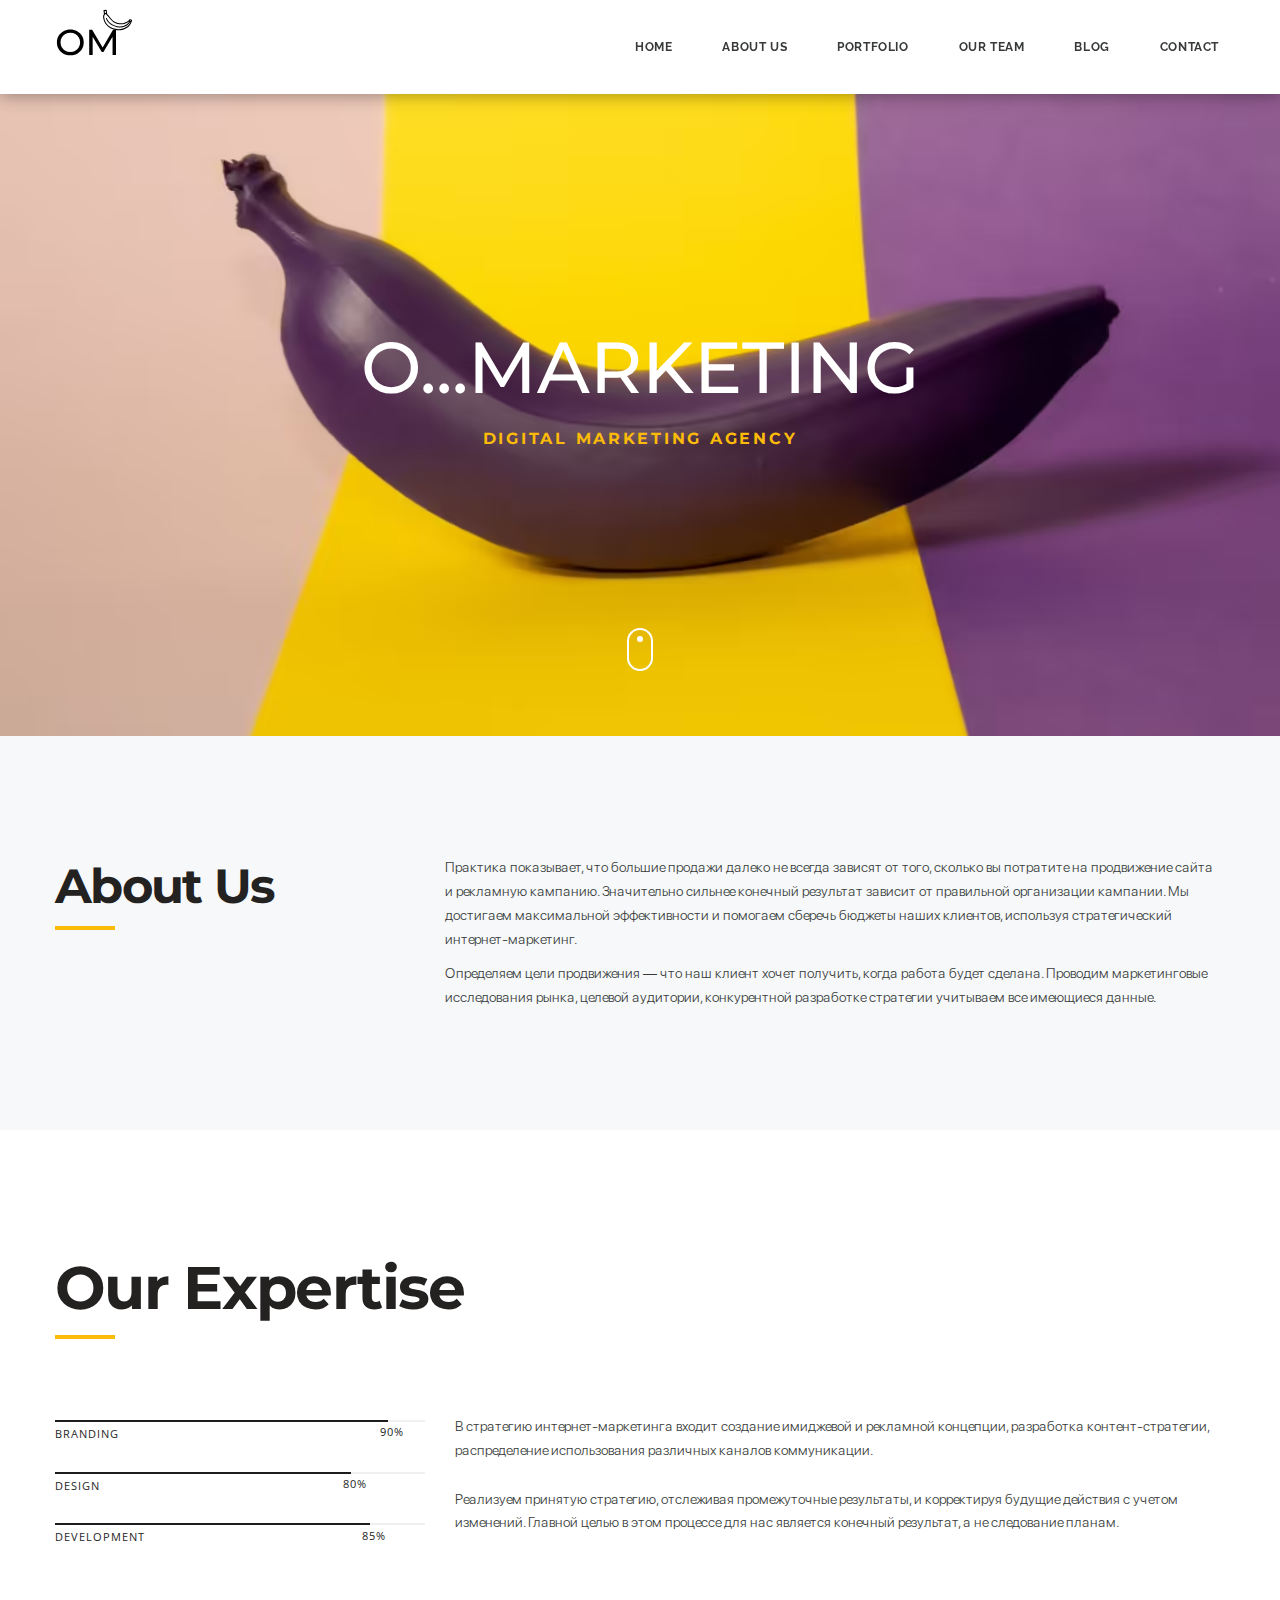
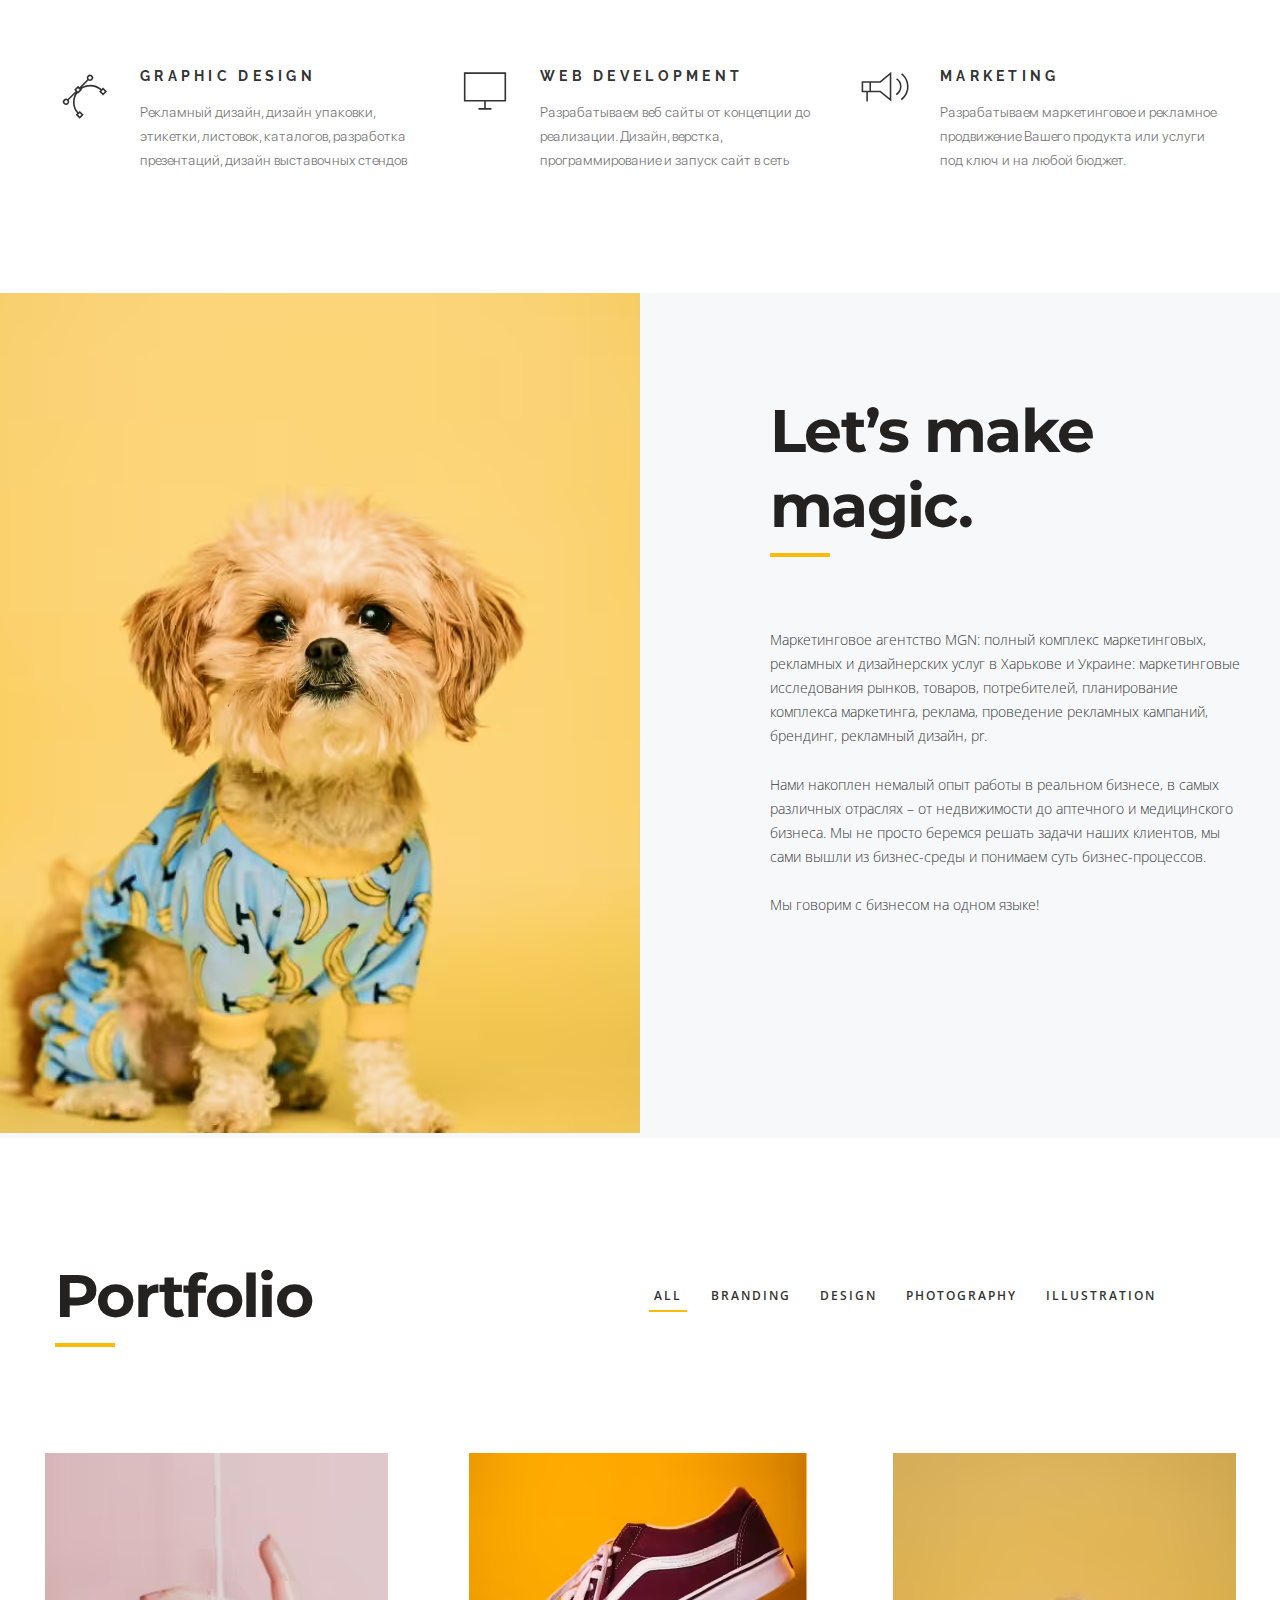
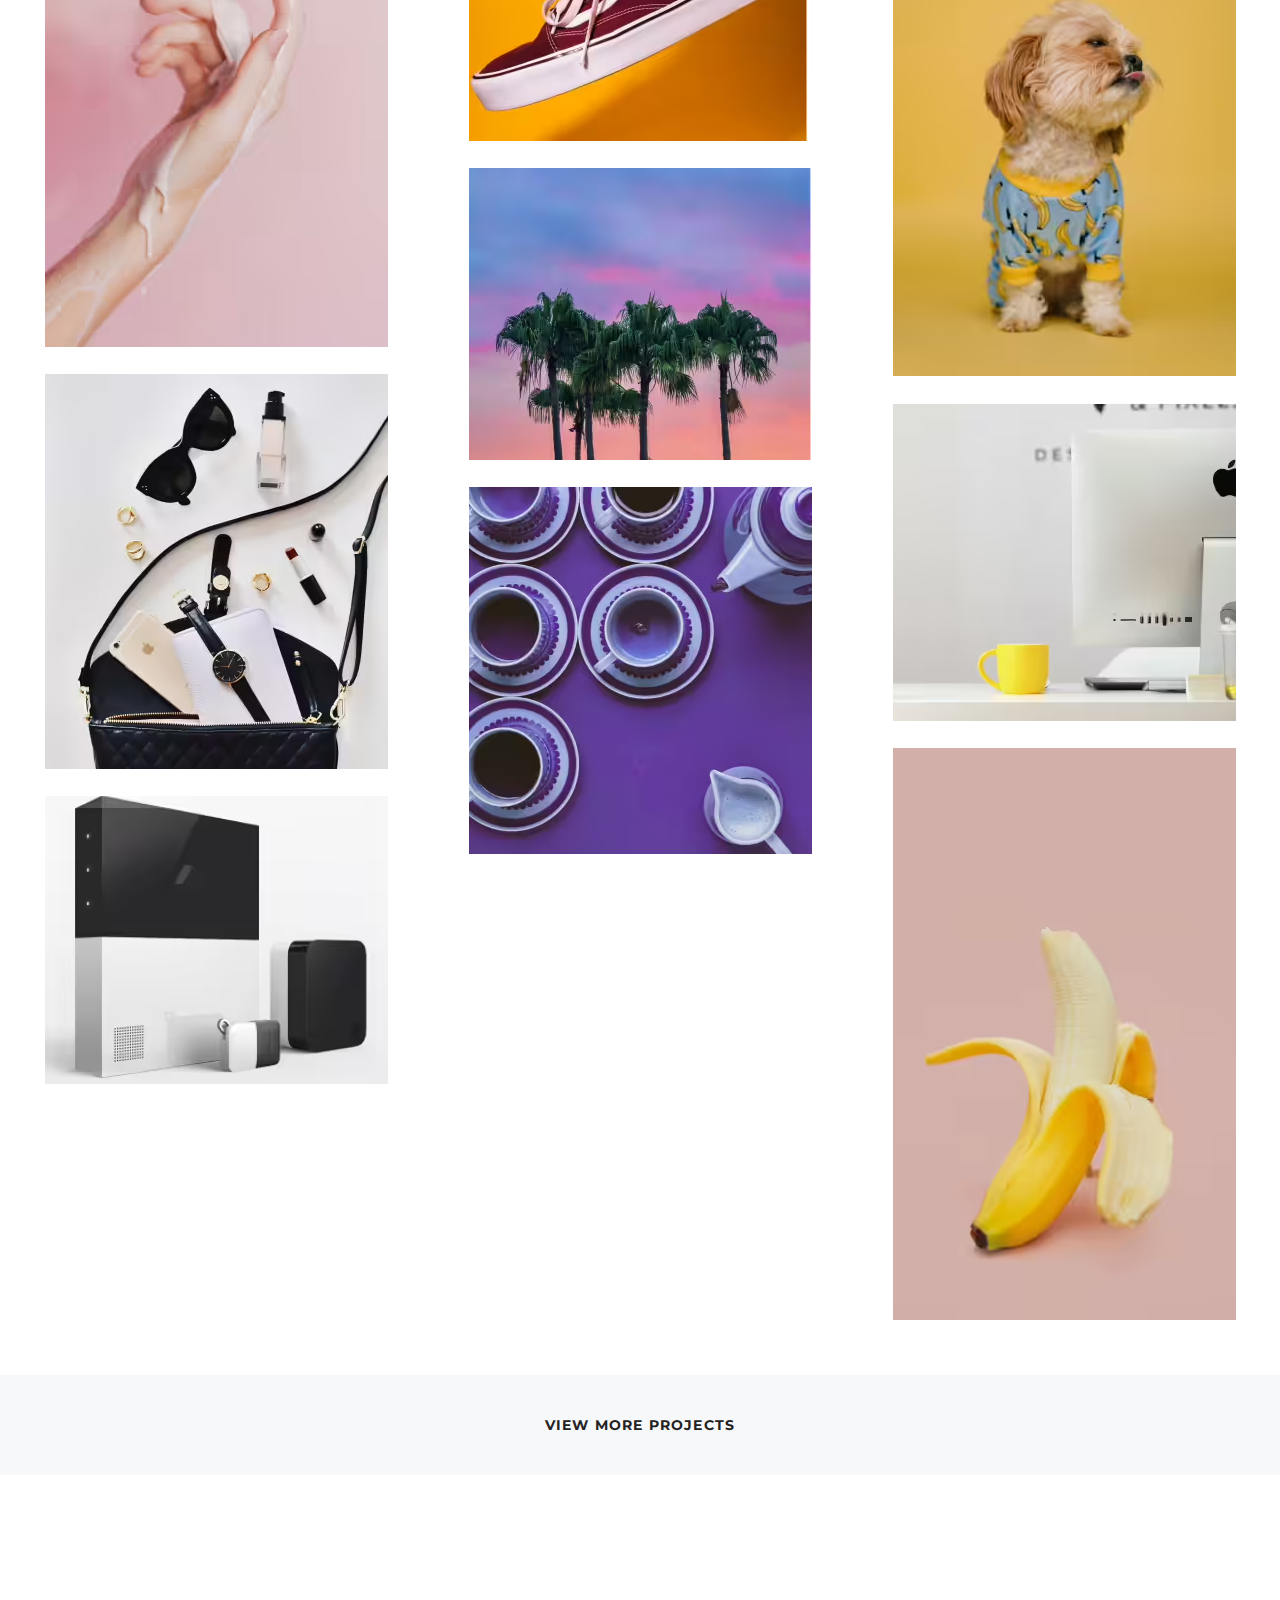
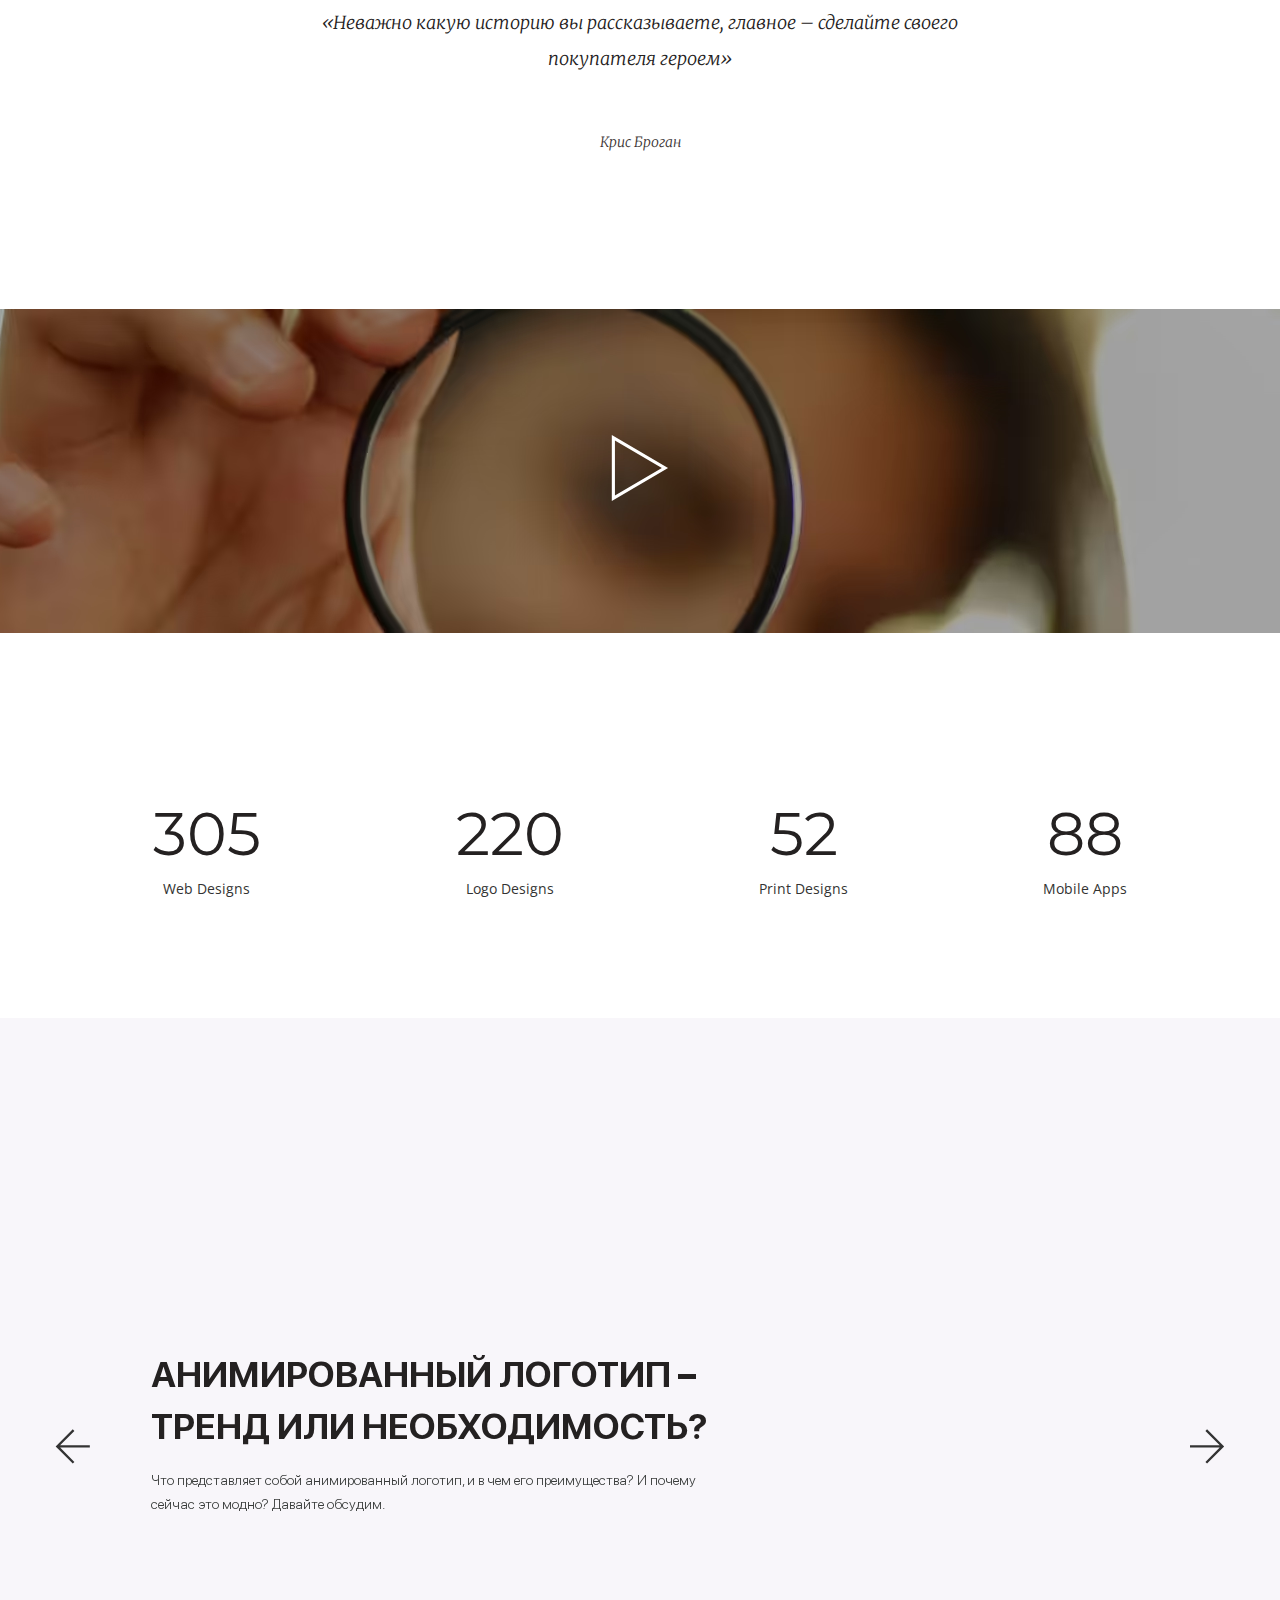
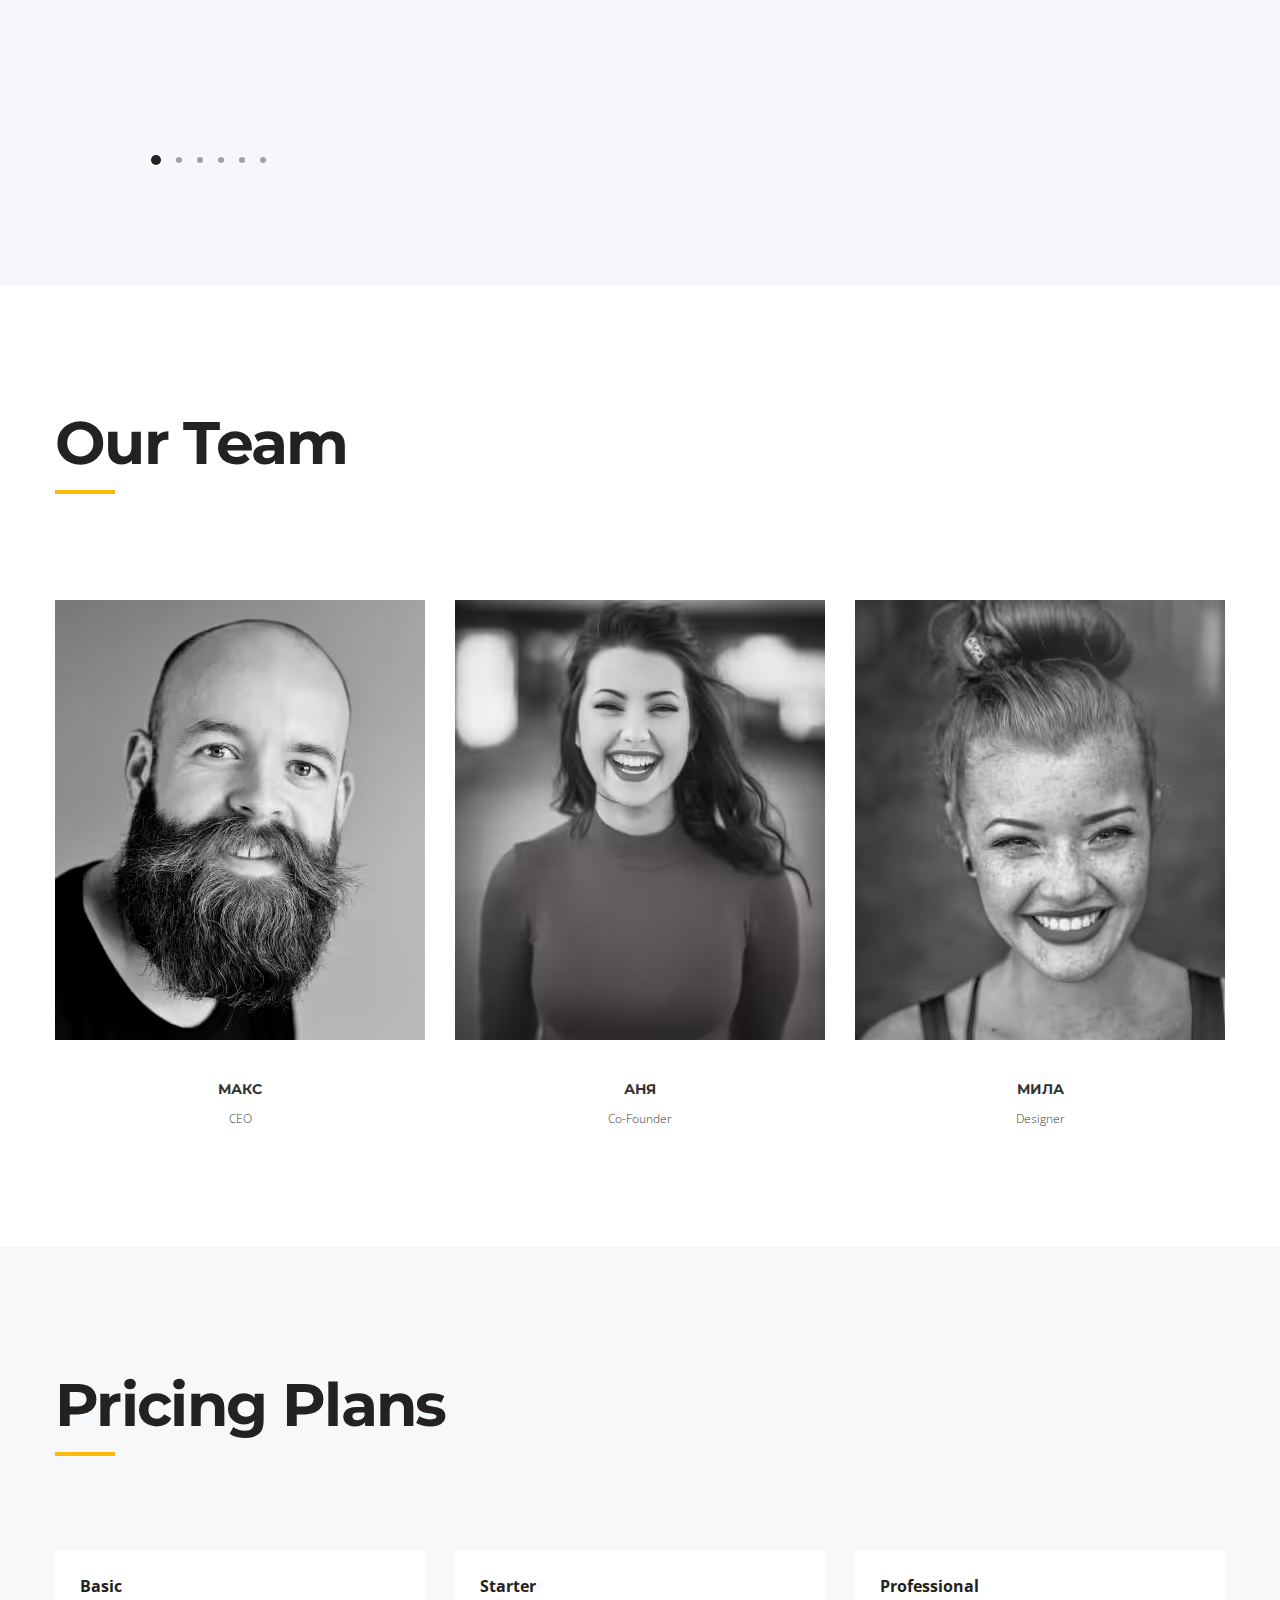
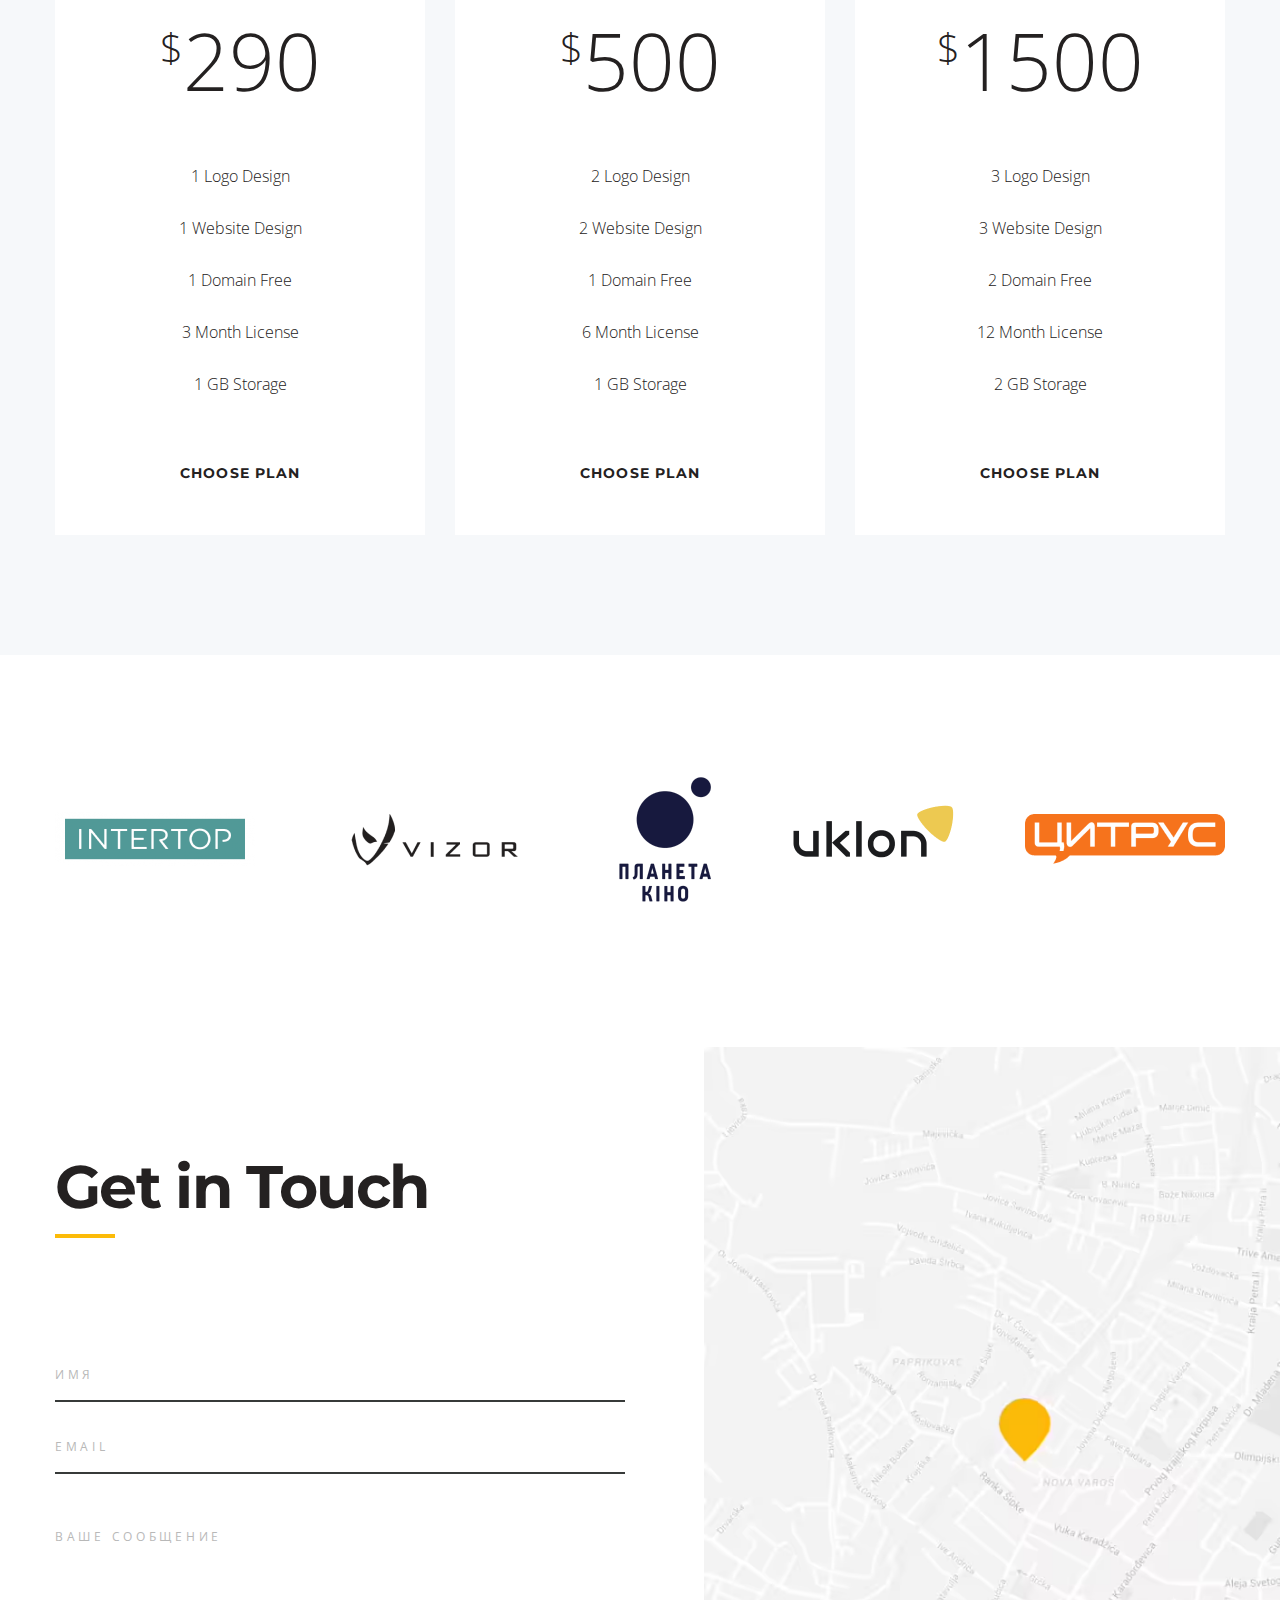
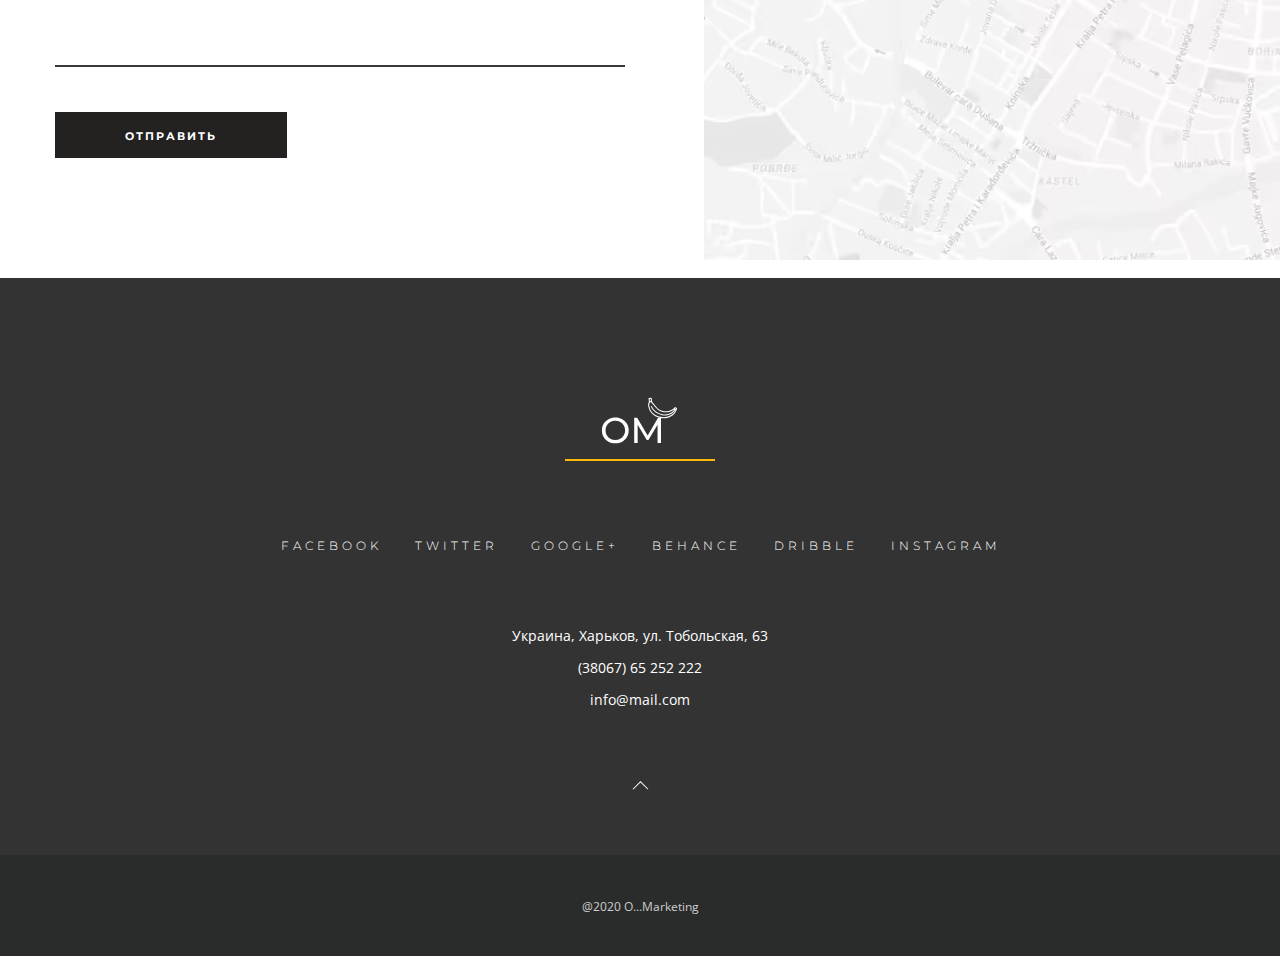
<file: index.html>
<!DOCTYPE html><html lang="ru"><head><meta charset="UTF-8"><meta name="viewport" content="width=device-width,initial-scale=1"><!-- Primary Meta Tags --><title>O...MARKETING — DIGITAL MARKETING AGENCY</title><meta name="title" content="O...MARKETING — DIGITAL MARKETING AGENCY"><meta name="description" content="В стратегию интернет-маркетинга входит создание имиджевой и рекламной концепции, разработка контент-стратегии, распределение использования различных каналов коммуникации."><!-- Open Graph / Facebook --><meta property="og:type" content="website"><meta property="og:url" content="https://marketing.alexandrusovich.ru/"><meta property="og:title" content="O...MARKETING — DIGITAL MARKETING AGENCY"><meta property="og:description" content="В стратегию интернет-маркетинга входит создание имиджевой и рекламной концепции, разработка контент-стратегии, распределение использования различных каналов коммуникации."><meta property="og:image" content="https://marketing.alexandrusovich.ru/images/header-bg.jpg"><!-- Twitter --><meta property=" twitter:card" content="summary_large_image"><meta property="twitter:url" content="https://marketing.alexandrusovich.ru/"><meta property="twitter:title" content="O...MARKETING — DIGITAL MARKETING AGENCY"><meta property="twitter:description" content="В стратегию интернет-маркетинга входит создание имиджевой и рекламной концепции, разработка контент-стратегии, распределение использования различных каналов коммуникации."><meta property="twitter:image" content="https://marketing.alexandrusovich.ru/images/header-bg.jpg"><link rel="apple-touch-icon" sizes="57x57" href="images/favicons.ico/apple-icon-57x57.png"><link rel="apple-touch-icon" sizes="60x60" href="images/favicons.ico/apple-icon-60x60.png"><link rel="apple-touch-icon" sizes="72x72" href="images/favicons.ico/apple-icon-72x72.png"><link rel="apple-touch-icon" sizes="76x76" href="images/favicons.ico/apple-icon-76x76.png"><link rel="apple-touch-icon" sizes="114x114" href="images/favicons.ico/apple-icon-114x114.png"><link rel="apple-touch-icon" sizes="120x120" href="images/favicons.ico/apple-icon-120x120.png"><link rel="apple-touch-icon" sizes="144x144" href="images/favicons.ico/apple-icon-144x144.png"><link rel="apple-touch-icon" sizes="152x152" href="images/favicons.ico/apple-icon-152x152.png"><link rel="apple-touch-icon" sizes="180x180" href="images/favicons.ico/apple-icon-180x180.png"><link rel="icon" type="image/png" sizes="192x192" href="images/favicons.ico/android-icon-192x192.png"><link rel="icon" type="image/png" sizes="32x32" href="images/favicons.ico/favicon-32x32.png"><link rel="icon" type="image/png" sizes="96x96" href="images/favicons.ico/favicon-96x96.png"><link rel="icon" type="image/png" sizes="16x16" href="images/favicons.ico/favicon-16x16.png"><link rel="manifest" href="images/favicons.ico/manifest.json"><meta name="msapplication-TileColor" content="#ffffff"><meta name="msapplication-TileImage" content="images/favicons.ico/ms-icon-144x144.png"><meta name="theme-color" content="#ffffff"><link rel="preconnect" href="https://fonts.googleapis.com"><link rel="preconnect" href="https://fonts.gstatic.com" crossorigin><link href="https://fonts.googleapis.com/css2?family=Merriweather:ital,wght@1,300&family=Montserrat:wght@300;500;700&family=Open+Sans:wght@300;400;600;700&family=Raleway:wght@400;700&display=swap" rel="stylesheet"><link rel="stylesheet" href="css/main.min.css"></head><body id="body"><div class="wrapper"><header class="header"><div class="header__top"><div class="container"><div class="header__top-inner"><a href="#body" class="logo" id="logo"><svg role="img"><title>o...marketing</title><use xlink:href="images/sprite.svg#logo"></use></svg></a><div class="menu__btn"><span></span><span></span><span></span></div><nav class="menu"><ul class="menu__list"><li class="menu__item"><a href="#body" class="menu__link">HOME</a></li><li class="menu__item"><a href="#about" class="menu__link">ABOUT US</a></li><li class="menu__item"><a href="#portfolio" class="menu__link">PORTFOLIO</a></li><li class="menu__item"><a href="#team" class="menu__link">OUR TEAM</a></li><li class="menu__item"><a href="#blog" class="menu__link">BLOG</a></li><li class="menu__item"><a href="#contact" class="menu__link">CONTACT</a></li></ul></nav></div></div></div><div class="header__content"><div class="container"><h1 class="maintitle">O...MARKETING</h1><p class="header__descr">DIGITAL MARKETING AGENCY</p><a class="header__mouse-link" href="#footer-bottom"><svg width="26" height="43" role="img"><title>Вниз</title><use xlink:href="images/sprite.svg#mouse"></use></svg></a></div></div></header><main class="main"><section class="about section-padding" id="about"><div class="container"><div class="about__inner"><h2 class="title about__title">About Us</h2><div class="about__text"><p>Практика показывает, что большие продажи далеко не всегда зависят от того, сколько вы потратите на продвижение сайта и рекламную кампанию. Значительно сильнее конечный результат зависит от правильной организации кампании. Мы достигаем максимальной эффективности и помогаем сберечь бюджеты наших клиентов, используя стратегический интернет-маркетинг.</p><p>Определяем цели продвижения — что наш клиент хочет получить, когда работа будет сделана. Проводим маркетинговые исследования рынка, целевой аудитории, конкурентной разработке стратегии учитываем все имеющиеся данные.</p></div></div></div></section><section class="expertise section-padding"><div class="container"><h2 class="title">Our Expertise</h2><div class="progress"><div class="progress__lines"><div class="progress__line-bg"><div class="progress__line-over progress__line-over--branding" style="width: 90%;"></div></div><div class="progress__word">BRANDING</div><div class="progress__line-bg"><div class="progress__line-over progress__line-over--design" style="width: 80%;"></div></div><div class="progress__word">DESIGN</div><div class="progress__line-bg"><div class="progress__line-over progress__line-over--development" style="width: 85%;"></div></div><div class="progress__word">DEVELOPMENT</div></div><div class="progress__text"><p>В стратегию интернет-маркетинга входит создание имиджевой и рекламной концепции, разработка контент-стратегии, распределение использования различных каналов коммуникации.</p><p>Реализуем принятую стратегию, отслеживая промежуточные результаты, и корректируя будущие действия с учетом изменений. Главной целью в этом процессе для нас является конечный результат, а не следование планам.</p></div></div><div class="expertise__row"><div class="expertise__item expertise__item--graphic"><h3 class="expertise__subtitle">GRAPHIC DESIGN</h3><p class="expertise__text">Рекламный дизайн, дизайн упаковки, этикетки, листовок, каталогов, разработка презентаций, дизайн выставочных стендов</p></div><div class="expertise__item expertise__item--development"><h3 class="expertise__subtitle">WEB DEVELOPMENT</h3><p class="expertise__text">Разрабатываем веб сайты от концепции до реализации. Дизайн, верстка, программирование и запуск сайт в сеть</p></div><div class="expertise__item expertise__item--marketing"><h3 class="expertise__subtitle">MARKETING</h3><p class="expertise__text">Разрабатываем маркетинговое и рекламное продвижение Вашего продукта или услуги под ключ и на любой бюджет.</p></div></div></div></section><section class="magic"><div class="magic__inner"><div class="magic__left"><picture><source srcset="images/magic-bg.avif" type="image/avif"><source srcset="images/magic-bg.webp" type="image/webp"><img src="images/magic-bg.jpg" alt="dog"></picture></div><div class="magic__right"><h2 class="title magic__title">Let’s make magic.</h2><div class="magic__text"><p>Маркетинговое агентство MGN: полный комплекс маркетинговых, рекламных и дизайнерских услуг в Харькове и Украине: маркетинговые исследования рынков, товаров, потребителей, планирование комплекса маркетинга, реклама, проведение рекламных кампаний, брендинг, рекламный дизайн, pr.</p><p>Нами накоплен немалый опыт работы в реальном бизнесе, в самых различных отраслях – от недвижимости до аптечного и медицинского бизнеса. Мы не просто беремся решать задачи наших клиентов, мы сами вышли из бизнес-среды и понимаем суть бизнес-процессов.</p><p>Мы говорим с бизнесом на одном языке!</p></div></div></div></section><section class="portfolio section-padding" id="portfolio"><div class="container"><header class="portfolio__header"><h2 class="title">Portfolio</h2><div class="portfolio__filter-btns"><button class="portfolio__filter-btn mixitup-control-active" data-filter="all">ALL</button> <button class="portfolio__filter-btn" data-filter=".category-a">BRANDING</button> <button class="portfolio__filter-btn" data-filter=".category-b">DESIGN</button> <button class="portfolio__filter-btn" data-filter=".category-c">PHOTOGRAPHY</button> <button class="portfolio__filter-btn" data-filter=".category-d">ILLUSTRATION</button></div></header></div><div class="portfolio__content"><div class="portfolio__content-item mix category-a"><picture><source srcset="images/portfolio/1.avif" type="image/avif"><source srcset="images/portfolio/1.webp" type="image/webp"><img src="images/portfolio/1.jpg" alt="portfolio-images"></picture><a href="#" class="portfolio__content-link">SHOW PROJECT</a></div><div class="portfolio__content-item mix category-a"><picture><source srcset="images/portfolio/2.avif" type="image/avif"><source srcset="images/portfolio/2.webp" type="image/webp"><img src="images/portfolio/2.jpg" alt="portfolio-images"></picture><a href="#" class="portfolio__content-link">SHOW PROJECT</a></div><div class="portfolio__content-item mix category-b"><picture><source srcset="images/portfolio/3.avif" type="image/avif"><source srcset="images/portfolio/3.webp" type="image/webp"><img src="images/portfolio/3.jpg" alt="portfolio-images"></picture><a href="#" class="portfolio__content-link">SHOW PROJECT</a></div><div class="portfolio__content-item mix category-b"><picture><source srcset="images/portfolio/4.avif" type="image/avif"><source srcset="images/portfolio/4.webp" type="image/webp"><img src="images/portfolio/4.jpg" alt="portfolio-images"></picture><a href="#" class="portfolio__content-link">SHOW PROJECT</a></div><div class="portfolio__content-item mix category-c"><picture><source srcset="images/portfolio/5.avif" type="image/avif"><source srcset="images/portfolio/5.webp" type="image/webp"><img src="images/portfolio/5.jpg" alt="portfolio-images"></picture><a href="#" class="portfolio__content-link">SHOW PROJECT</a></div><div class="portfolio__content-item mix category-c"><picture><source srcset="images/portfolio/6.avif" type="image/avif"><source srcset="images/portfolio/6.webp" type="image/webp"><img src="images/portfolio/6.jpg" alt="portfolio-images"></picture><a href="#" class="portfolio__content-link">SHOW PROJECT</a></div><div class="portfolio__content-item mix category-c"><picture><source srcset="images/portfolio/7.avif" type="image/avif"><source srcset="images/portfolio/7.webp" type="image/webp"><img src="images/portfolio/7.jpg" alt="portfolio-images"></picture><a href="#" class="portfolio__content-link">SHOW PROJECT</a></div><div class="portfolio__content-item mix category-d"><picture><source srcset="images/portfolio/8.avif" type="image/avif"><source srcset="images/portfolio/8.webp" type="image/webp"><img src="images/portfolio/8.jpg" alt="portfolio-images"></picture><a href="#" class="portfolio__content-link">SHOW PROJECT</a></div><div class="portfolio__content-item mix category-d"><picture><source srcset="images/portfolio/9.avif" type="image/avif"><source srcset="images/portfolio/9.webp" type="image/webp"><img src="images/portfolio/9.jpg" alt="portfolio-images"></picture><a href="#" class="portfolio__content-link">SHOW PROJECT</a></div></div><a class="portfolio__more" href="#">VIEW MORE PROJECTS</a><div class="container"><blockquote class="portfolio__blockquote">«Неважно какую историю вы рассказываете, главное – сделайте своего покупателя героем»<cite>Крис Броган</cite></blockquote></div><div class="portfolio__video"><a data-fancybox class="portfolio__video-link" href="https://youtu.be/dPoRsolsCjA"><!-- <svg class="portfolio__video-play">
                            <use xlink:href="images/sprite.svg#play"></use>
                        </svg> --> <img class="portfolio__video-play" src="images/sprite.svg#play" alt="play-icon"></a></div><div class="container"><div class="portfolio__numbers"><div class="portfolio__numbers-item">305<span>Web Designs</span></div><div class="portfolio__numbers-item">220<span>Logo Designs</span></div><div class="portfolio__numbers-item">52<span>Print Designs</span></div><div class="portfolio__numbers-item">88<span>Mobile Apps</span></div></div></div></section><div class="slider-blog section-padding" id="blog"><div class="container"><div class="slider-blog__inner"><div class="slider-blog__item"><div class="slider-blog__item-inner"><a class="slider-blog__item-link" href="#"><h3 class="slider-blog__item-title">АНИМИРОВАННЫЙ ЛОГОТИП – ТРЕНД ИЛИ НЕОБХОДИМОСТЬ?</h3></a><p class="slider-blog__item-descr">Что представляет собой анимированный логотип, и в чем его преимущества? И почему сейчас это модно? Давайте обсудим.</p></div></div><div class="slider-blog__item"><div class="slider-blog__item-inner"><a class="slider-blog__item-link" href="#"><h3 class="slider-blog__item-title">АНИМИРОВАННЫЙ ЛОГОТИП – ТРЕНД ИЛИ НЕОБХОДИМОСТЬ?</h3></a><div class="slider-blog__item-img"><picture><source srcset="images/scenery.avif" type="image/avif"><source srcset="images/scenery.webp" type="image/webp"><img src="images/scenery.jpg" alt="slider-image"></picture></div></div></div><div class="slider-blog__item"><div class="slider-blog__item-inner"><a class="slider-blog__item-link" href="#"><h3 class="slider-blog__item-title">АНИМИРОВАННЫЙ ЛОГОТИП – ТРЕНД ИЛИ НЕОБХОДИМОСТЬ?</h3></a><div class="slider-blog__item-img"><picture><source srcset="images/cat.avif" type="image/avif"><source srcset="images/cat.webp" type="image/webp"><img src="images/cat.jpg" alt="slider-image"></picture></div></div></div><div class="slider-blog__item"><div class="slider-blog__item-inner"><a class="slider-blog__item-link" href="#"><h3 class="slider-blog__item-title">АНИМИРОВАННЫЙ ЛОГОТИП – ТРЕНД ИЛИ НЕОБХОДИМОСТЬ?</h3></a><p class="slider-blog__item-descr">Что представляет собой анимированный логотип, и в чем его преимущества? И почему сейчас это модно? Давайте обсудим.</p></div></div><div class="slider-blog__item"><div class="slider-blog__item-inner"><a class="slider-blog__item-link" href="#"><h3 class="slider-blog__item-title">АНИМИРОВАННЫЙ ЛОГОТИП – ТРЕНД ИЛИ НЕОБХОДИМОСТЬ?</h3></a><p class="slider-blog__item-descr">Что представляет собой анимированный логотип, и в чем его преимущества? И почему сейчас это модно? Давайте обсудим.</p></div></div><div class="slider-blog__item"><div class="slider-blog__item-inner"><a class="slider-blog__item-link" href="#"><h3 class="slider-blog__item-title">АНИМИРОВАННЫЙ ЛОГОТИП – ТРЕНД ИЛИ НЕОБХОДИМОСТЬ?</h3></a><p class="slider-blog__item-descr">Что представляет собой анимированный логотип, и в чем его преимущества? И почему сейчас это модно? Давайте обсудим.</p></div></div></div></div></div><section class="team section-padding" id="team"><div class="container"><h2 class="title">Our Team</h2><div class="team__row"><div class="team__item"><div class="team__img-wrapper"><picture><source srcset="images/team/1.avif" type="image/avif"><source srcset="images/team/1.webp" type="image/webp"><img src="images/team/1.jpg" alt="team__image"></picture></div><h3 class="team__subtitle">МАКС</h3><p class="team__descr">CEO</p></div><div class="team__item"><div class="team__img-wrapper"><picture><source srcset="images/team/2.avif" type="image/avif"><source srcset="images/team/2.webp" type="image/webp"><img src="images/team/2.jpg" alt="team__image"></picture></div><h3 class="team__subtitle">АНЯ</h3><p class="team__descr">Co-Founder</p></div><div class="team__item"><div class="team__img-wrapper"><picture><source srcset="images/team/3.avif" type="image/avif"><source srcset="images/team/3.webp" type="image/webp"><img src="images/team/3.jpg" alt="team__image"></picture></div><h3 class="team__subtitle">МИЛА</h3><p class="team__descr">Designer</p></div></div></div></section><section class="pricing section-padding"><div class="container"><h2 class="title">Pricing Plans</h2><div class="pricing__row"><div class="pricing__item"><div class="pricing__name">Basic</div><div class="pricing__num"><sup>$</sup>290</div><ul class="pricing__list"><li class="pricing__list-item">1 Logo Design</li><li class="pricing__list-item">1 Website Design</li><li class="pricing__list-item">1 Domain Free</li><li class="pricing__list-item">3 Month License</li><li class="pricing__list-item">1 GB Storage</li></ul><a href="#" class="pricing__link">CHOOSE PLAN</a></div><div class="pricing__item"><div class="pricing__name">Starter</div><div class="pricing__num"><sup>$</sup>500</div><ul class="pricing__list"><li class="pricing__list-item">2 Logo Design</li><li class="pricing__list-item">2 Website Design</li><li class="pricing__list-item">1 Domain Free</li><li class="pricing__list-item">6 Month License</li><li class="pricing__list-item">1 GB Storage</li></ul><a href="#" class="pricing__link">CHOOSE PLAN</a></div><div class="pricing__item"><div class="pricing__name">Professional</div><div class="pricing__num"><sup>$</sup>1500</div><ul class="pricing__list"><li class="pricing__list-item">3 Logo Design</li><li class="pricing__list-item">3 Website Design</li><li class="pricing__list-item">2 Domain Free</li><li class="pricing__list-item">12 Month License</li><li class="pricing__list-item">2 GB Storage</li></ul><a href="#" class="pricing__link">CHOOSE PLAN</a></div></div></div></section><div class="clients section-padding" id="client"><div class="container"><ul class="clients__list"><li class="clients__item"><img src="images/clients/intertop.png" alt="clients-image"></li><li class="clients__item"><img src="images/clients/vizor.png" alt="clients-image"></li><li class="clients__item"><img src="images/clients/planetakino.png" alt="clients-image"></li><li class="clients__item"><img src="images/clients/uklon.png" alt="clients-image"></li><li class="clients__item"><img src="images/clients/citrus.png" alt="clients-image"></li></ul></div></div><section class="connection section-padding" id="contact"><div class="container"><h2 class="title">Get in Touch</h2><form action="#" class="form"><input type="text" placeholder="имя"> <input type="email" placeholder="email"> <textarea name="message" placeholder="ВАШЕ СООБЩЕНИЕ"></textarea> <button type="submit">ОТПРАВИТЬ</button></form></div></section></main><footer class="footer"><div class="footer__top"><div class="container"><a class="footer__logo" href="#"><svg width="80" height="64" role="img"><title>o...marketing</title><use xlink:href="images/sprite.svg#footer-logo"></use></svg></a><ul class="footer__social-list"><li class="footer__social-item"><a href="#" class="footer__social-link">FACEBOOK</a></li><li class="footer__social-item"><a href="#" class="footer__social-link">TWITTER</a></li><li class="footer__social-item"><a href="#" class="footer__social-link">GOOGLE+</a></li><li class="footer__social-item"><a href="#" class="footer__social-link">BEHANCE</a></li><li class="footer__social-item"><a href="#" class="footer__social-link">DRIBBLE</a></li><li class="footer__social-item"><a href="#" class="footer__social-link">INSTAGRAM</a></li></ul><div class="footer__conacts"><address class="address">Украина, Харьков, ул. Тобольская, 63</address><a href="tel:+3806765252222" class="footer__phone">(38067) 65 252 222</a><br><a class="footer__email" href="mailto:info@mail.com">info@mail.com</a></div><a href="#body" class="footer__up" aria-label="Вернуться наверх"><svg class="angle-up"><use xlink:href="images/sprite.svg#angle-up"></use></svg></a></div></div><div class="footer__copy" id="footer-bottom"><div class="container"><p>@2020 O...Marketing</p></div></div></footer></div><script src="js/main.min.js"></script></body></html>
</file>
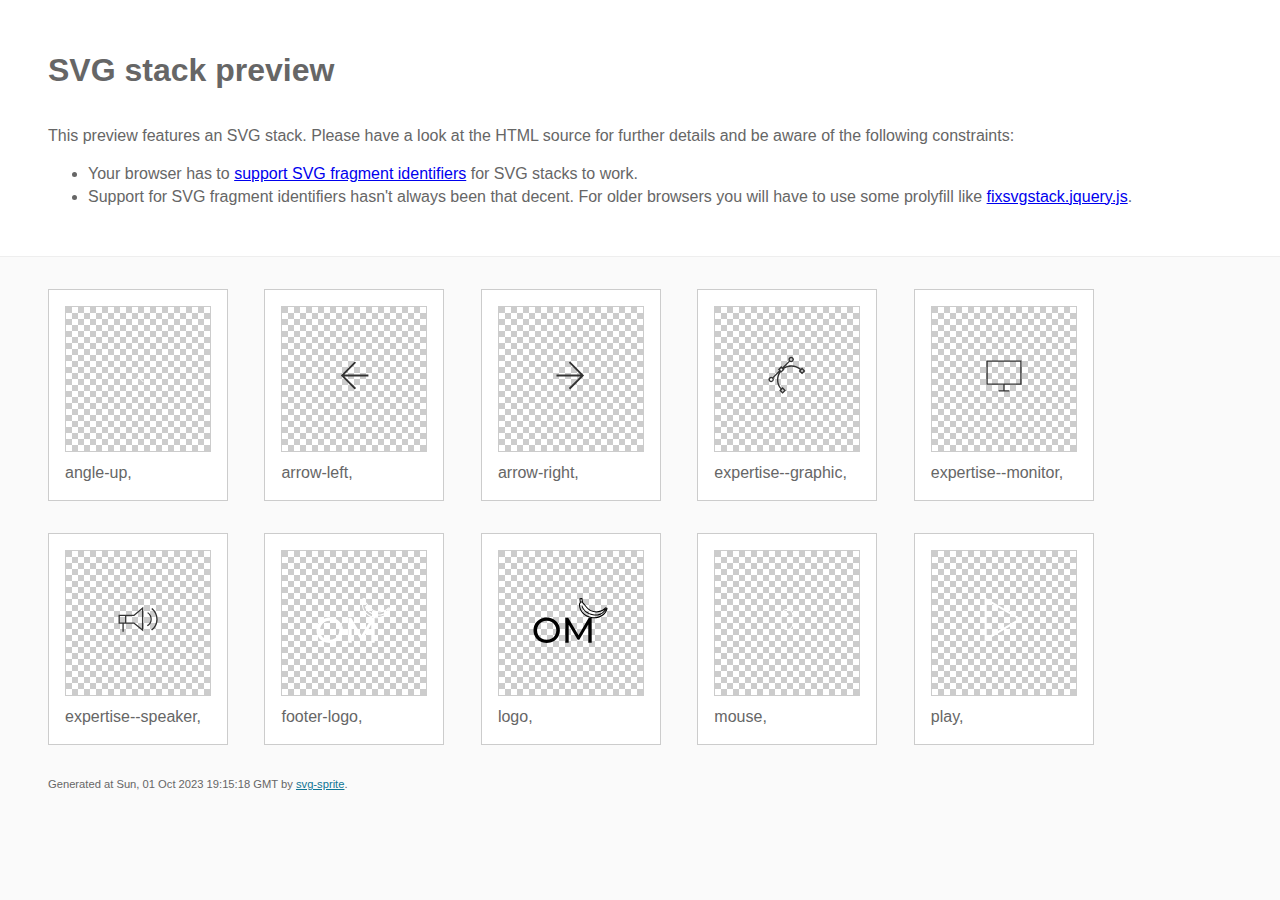
<file: images/stack/sprite.stack.html>
<!doctype html>
<html lang="en">
    <head>
        <meta charset="utf-8">
        <title>SVG stack preview | svg-sprite</title>
        <style>
            body {
                padding: 0;
                margin: 0;
                color: #666;
                background: #fafafa;
                font-family: Arial, Helvetica, sans-serif;
                font-size: 1em;
                line-height: 1.4;
            }

            header {
                display: block;
                padding: 3em 3em 2em;
                background-color: #fff;
            }

            header p {
                margin: 2em 0 0;
            }

            section {
                border-top: 1px solid #eee;
                padding: 2em 3em 0;
            }

            section ul {
                margin: 0;
                padding: 0;
            }

            section li {
                display: inline-block;
                background-color: #fff;
                position: relative;
                margin: 0 2em 2em 0;
                vertical-align: top;
                border: 1px solid #ccc;
                padding: 1em 1em 3em;
                cursor: default;
            }

            .icon-box {
                margin: 0;
                width: 144px;
                height: 144px;
                position: relative;
                background: #ccc url("data:image/svg+xml,%3Csvg xmlns='http://www.w3.org/2000/svg' width='12' height='12'%3E%3Cpath fill='%23fff' d='M6 0h6v6H6zM0 6h6v6H0z'/%3E%3C/svg%3E") top left repeat;
                border: 1px solid #ccc;
                display: table-cell;
                vertical-align: middle;
                text-align: center;
            }

            .icon {
                display: inline-block;
            }

            h1 {
                margin-top: 0;
            }

            h2 {
                margin: 0;
                padding: 0;
                font-size: 1em;
                font-weight: 400;
                white-space: nowrap;
                overflow: hidden;
                text-overflow: ellipsis;
                position: absolute;
                left: 1em;
                right: 1em;
                bottom: 1em;
            }

            footer {
                display: block;
                margin: 0;
                padding: 0 3em 3em;
            }

            footer p {
                margin: 0;
                font-size: .7em;
            }

            footer a {
                color: #0f7595;
                margin-left: 0;
            }
        </style>

<!--
Sprite shape dimensions
====================================================================================================
You will need to set the sprite shape dimensions via CSS when you use them as stack SVGs, otherwise
they would become a huge 100% in size. You may use the following dimension classes for doing so.
They might well be outsourced to an external stylesheet of course.
-->

<style>
 .svg-angle-up-dims { width: 17px; height: 9px; }
 .svg-arrow-left-dims { width: 35px; height: 35px; }
 .svg-arrow-right-dims { width: 35px; height: 35px; }
 .svg-expertise--graphic-dims { width: 50px; height: 55px; }
 .svg-expertise--monitor-dims { width: 50px; height: 50px; }
 .svg-expertise--speaker-dims { width: 50px; height: 51px; }
 .svg-footer-logo-dims { width: 80px; height: 64px; }
 .svg-logo-dims { width: 80px; height: 64px; }
 .svg-mouse-dims { width: 26px; height: 43px; }
 .svg-play-dims { width: 55px; height: 65px; }
</style>

<!--
====================================================================================================
-->

    </head>
    <body>
        <header>
            <h1>SVG stack preview</h1>
            <p>This preview features an SVG stack. Please have a look at the HTML source for further details and be aware of the following constraints:</p>
            <ul>
                <li>Your browser has to <a href="https://caniuse.com/svg-fragment" target="_blank" rel="noopener noreferrer">support SVG fragment identifiers</a> for SVG stacks to work.</li>
                <li>Support for SVG fragment identifiers hasn't always been that decent. For older browsers you will have to use some prolyfill like <a href="https://github.com/preciousforever/SVG-Stacker/blob/master/fixsvgstack.jquery.js" target="_blank" rel="noopener noreferrer">fixsvgstack.jquery.js</a>.</li>
            </ul>
        </header>
        <section>

<!--
SVG stack
====================================================================================================
These SVG images make use of fragment identifiers (IDs) to reference certain portions of the
external sprite. By default, all shapes inside the sprite are hidden by CSS. The `:target` pseudo
selector is used to show the very shape that is referenced by the fragment identifier.
-->

            <ul>

             <li title="angle-up">
                    <div class="icon-box">
                        <img src="../sprite.svg#angle-up" class="svg-angle-up-dims" alt="angle-up">
                    </div>
                    <h2>angle-up, </h2>
                </li>
             <li title="arrow-left">
                    <div class="icon-box">
                        <img src="../sprite.svg#arrow-left" class="svg-arrow-left-dims" alt="arrow-left">
                    </div>
                    <h2>arrow-left, </h2>
                </li>
             <li title="arrow-right">
                    <div class="icon-box">
                        <img src="../sprite.svg#arrow-right" class="svg-arrow-right-dims" alt="arrow-right">
                    </div>
                    <h2>arrow-right, </h2>
                </li>
             <li title="expertise--graphic">
                    <div class="icon-box">
                        <img src="../sprite.svg#expertise--graphic" class="svg-expertise--graphic-dims" alt="expertise--graphic">
                    </div>
                    <h2>expertise--graphic, </h2>
                </li>
             <li title="expertise--monitor">
                    <div class="icon-box">
                        <img src="../sprite.svg#expertise--monitor" class="svg-expertise--monitor-dims" alt="expertise--monitor">
                    </div>
                    <h2>expertise--monitor, </h2>
                </li>
             <li title="expertise--speaker">
                    <div class="icon-box">
                        <img src="../sprite.svg#expertise--speaker" class="svg-expertise--speaker-dims" alt="expertise--speaker">
                    </div>
                    <h2>expertise--speaker, </h2>
                </li>
             <li title="footer-logo">
                    <div class="icon-box">
                        <img src="../sprite.svg#footer-logo" class="svg-footer-logo-dims" alt="footer-logo">
                    </div>
                    <h2>footer-logo, </h2>
                </li>
             <li title="logo">
                    <div class="icon-box">
                        <img src="../sprite.svg#logo" class="svg-logo-dims" alt="logo">
                    </div>
                    <h2>logo, </h2>
                </li>
             <li title="mouse">
                    <div class="icon-box">
                        <img src="../sprite.svg#mouse" class="svg-mouse-dims" alt="mouse">
                    </div>
                    <h2>mouse, </h2>
                </li>
             <li title="play">
                    <div class="icon-box">
                        <img src="../sprite.svg#play" class="svg-play-dims" alt="play">
                    </div>
                    <h2>play, </h2>
                </li>
         </ul>

<!--
====================================================================================================
-->

        </section>
        <footer>
            <p>Generated at Sun, 01 Oct 2023 19:15:18 GMT by <a href="https://github.com/svg-sprite/svg-sprite" target="_blank" rel="noopener noreferrer">svg-sprite</a>.</p>
        </footer>
    </body>
</html>
</file>
<file: css/main.min.css>
:root{--f-spinner-width: 36px;--f-spinner-height: 36px;--f-spinner-color-1: rgba(0, 0, 0, 0.1);--f-spinner-color-2: rgba(17, 24, 28, 0.8);--f-spinner-stroke: 2.75}.f-spinner{margin:auto;padding:0;width:var(--f-spinner-width);height:var(--f-spinner-height)}.f-spinner svg{width:100%;height:100%;vertical-align:top;-webkit-animation:f-spinner-rotate 2s linear infinite;animation:f-spinner-rotate 2s linear infinite}.f-spinner svg *{stroke-width:var(--f-spinner-stroke);fill:none}.f-spinner svg *:first-child{stroke:var(--f-spinner-color-1)}.f-spinner svg *:last-child{stroke:var(--f-spinner-color-2);-webkit-animation:f-spinner-dash 2s ease-in-out infinite;animation:f-spinner-dash 2s ease-in-out infinite}@-webkit-keyframes f-spinner-rotate{100%{-webkit-transform:rotate(360deg);transform:rotate(360deg)}}@keyframes f-spinner-rotate{100%{-webkit-transform:rotate(360deg);transform:rotate(360deg)}}@-webkit-keyframes f-spinner-dash{0%{stroke-dasharray:1,150;stroke-dashoffset:0}50%{stroke-dasharray:90,150;stroke-dashoffset:-35}100%{stroke-dasharray:90,150;stroke-dashoffset:-124}}@keyframes f-spinner-dash{0%{stroke-dasharray:1,150;stroke-dashoffset:0}50%{stroke-dasharray:90,150;stroke-dashoffset:-35}100%{stroke-dasharray:90,150;stroke-dashoffset:-124}}.f-throwOutUp{-webkit-animation:.175s ease-out both f-throwOutUp;animation:.175s ease-out both f-throwOutUp}.f-throwOutDown{-webkit-animation:.175s ease-out both f-throwOutDown;animation:.175s ease-out both f-throwOutDown}@-webkit-keyframes f-throwOutUp{to{-webkit-transform:translate3d(0, -150px, 0);transform:translate3d(0, -150px, 0);opacity:0}}@keyframes f-throwOutUp{to{-webkit-transform:translate3d(0, -150px, 0);transform:translate3d(0, -150px, 0);opacity:0}}@-webkit-keyframes f-throwOutDown{to{-webkit-transform:translate3d(0, 150px, 0);transform:translate3d(0, 150px, 0);opacity:0}}@keyframes f-throwOutDown{to{-webkit-transform:translate3d(0, 150px, 0);transform:translate3d(0, 150px, 0);opacity:0}}.f-zoomInUp{-webkit-animation:var(--f-transition-duration, 0.2s) ease-out .1s both f-zoomInUp;animation:var(--f-transition-duration, 0.2s) ease-out .1s both f-zoomInUp}.f-zoomOutDown{-webkit-animation:var(--f-transition-duration, 0.2s) ease-out both f-zoomOutDown;animation:var(--f-transition-duration, 0.2s) ease-out both f-zoomOutDown}@-webkit-keyframes f-zoomInUp{from{-webkit-transform:scale(0.975) translate3d(0, 16px, 0);transform:scale(0.975) translate3d(0, 16px, 0);opacity:0}to{-webkit-transform:scale(1) translate3d(0, 0, 0);transform:scale(1) translate3d(0, 0, 0);opacity:1}}@keyframes f-zoomInUp{from{-webkit-transform:scale(0.975) translate3d(0, 16px, 0);transform:scale(0.975) translate3d(0, 16px, 0);opacity:0}to{-webkit-transform:scale(1) translate3d(0, 0, 0);transform:scale(1) translate3d(0, 0, 0);opacity:1}}@-webkit-keyframes f-zoomOutDown{to{-webkit-transform:scale(0.975) translate3d(0, 16px, 0);transform:scale(0.975) translate3d(0, 16px, 0);opacity:0}}@keyframes f-zoomOutDown{to{-webkit-transform:scale(0.975) translate3d(0, 16px, 0);transform:scale(0.975) translate3d(0, 16px, 0);opacity:0}}.f-fadeIn{-webkit-animation:var(--f-transition-duration, 0.2s) ease both f-fadeIn;animation:var(--f-transition-duration, 0.2s) ease both f-fadeIn;z-index:2}.f-fadeOut{-webkit-animation:var(--f-transition-duration, 0.2s) ease both f-fadeOut;animation:var(--f-transition-duration, 0.2s) ease both f-fadeOut;z-index:1}@-webkit-keyframes f-fadeIn{0%{opacity:0}100%{opacity:1}}@keyframes f-fadeIn{0%{opacity:0}100%{opacity:1}}@-webkit-keyframes f-fadeOut{100%{opacity:0}}@keyframes f-fadeOut{100%{opacity:0}}.f-fadeSlowIn{-webkit-animation:var(--f-transition-duration, 0.5s) ease both f-fadeSlowIn;animation:var(--f-transition-duration, 0.5s) ease both f-fadeSlowIn;z-index:2}.f-fadeSlowOut{-webkit-animation:var(--f-transition-duration, 0.5s) ease both f-fadeSlowOut;animation:var(--f-transition-duration, 0.5s) ease both f-fadeSlowOut;z-index:1}@-webkit-keyframes f-fadeSlowIn{0%{opacity:0}100%{opacity:1}}@keyframes f-fadeSlowIn{0%{opacity:0}100%{opacity:1}}@-webkit-keyframes f-fadeSlowOut{100%{opacity:0}}@keyframes f-fadeSlowOut{100%{opacity:0}}.f-fadeFastIn{-webkit-animation:var(--f-transition-duration, 0.2s) ease-out both f-fadeFastIn;animation:var(--f-transition-duration, 0.2s) ease-out both f-fadeFastIn;z-index:2}.f-fadeFastOut{-webkit-animation:var(--f-transition-duration, 0.2s) ease-out both f-fadeFastOut;animation:var(--f-transition-duration, 0.2s) ease-out both f-fadeFastOut;z-index:2}@-webkit-keyframes f-fadeFastIn{0%{opacity:.75}100%{opacity:1}}@keyframes f-fadeFastIn{0%{opacity:.75}100%{opacity:1}}@-webkit-keyframes f-fadeFastOut{100%{opacity:0}}@keyframes f-fadeFastOut{100%{opacity:0}}.f-crossfadeIn{-webkit-animation:var(--f-transition-duration, 0.2s) ease-out both f-crossfadeIn;animation:var(--f-transition-duration, 0.2s) ease-out both f-crossfadeIn;z-index:2}.f-crossfadeOut{-webkit-animation:calc(var(--f-transition-duration, 0.2s)*.5) linear .1s both f-crossfadeOut;animation:calc(var(--f-transition-duration, 0.2s)*.5) linear .1s both f-crossfadeOut;z-index:1}@-webkit-keyframes f-crossfadeIn{0%{opacity:0}100%{opacity:1}}@keyframes f-crossfadeIn{0%{opacity:0}100%{opacity:1}}@-webkit-keyframes f-crossfadeOut{100%{opacity:0}}@keyframes f-crossfadeOut{100%{opacity:0}}.f-slideIn.from-next{-webkit-animation:var(--f-transition-duration, 0.85s) cubic-bezier(0.16, 1, 0.3, 1) f-slideInNext;animation:var(--f-transition-duration, 0.85s) cubic-bezier(0.16, 1, 0.3, 1) f-slideInNext}.f-slideIn.from-prev{-webkit-animation:var(--f-transition-duration, 0.85s) cubic-bezier(0.16, 1, 0.3, 1) f-slideInPrev;animation:var(--f-transition-duration, 0.85s) cubic-bezier(0.16, 1, 0.3, 1) f-slideInPrev}.f-slideOut.to-next{-webkit-animation:var(--f-transition-duration, 0.85s) cubic-bezier(0.16, 1, 0.3, 1) f-slideOutNext;animation:var(--f-transition-duration, 0.85s) cubic-bezier(0.16, 1, 0.3, 1) f-slideOutNext}.f-slideOut.to-prev{-webkit-animation:var(--f-transition-duration, 0.85s) cubic-bezier(0.16, 1, 0.3, 1) f-slideOutPrev;animation:var(--f-transition-duration, 0.85s) cubic-bezier(0.16, 1, 0.3, 1) f-slideOutPrev}@-webkit-keyframes f-slideInPrev{0%{-webkit-transform:translateX(100%);transform:translateX(100%)}100%{-webkit-transform:translate3d(0, 0, 0);transform:translate3d(0, 0, 0)}}@keyframes f-slideInPrev{0%{-webkit-transform:translateX(100%);transform:translateX(100%)}100%{-webkit-transform:translate3d(0, 0, 0);transform:translate3d(0, 0, 0)}}@-webkit-keyframes f-slideInNext{0%{-webkit-transform:translateX(-100%);transform:translateX(-100%)}100%{-webkit-transform:translate3d(0, 0, 0);transform:translate3d(0, 0, 0)}}@keyframes f-slideInNext{0%{-webkit-transform:translateX(-100%);transform:translateX(-100%)}100%{-webkit-transform:translate3d(0, 0, 0);transform:translate3d(0, 0, 0)}}@-webkit-keyframes f-slideOutNext{100%{-webkit-transform:translateX(-100%);transform:translateX(-100%)}}@keyframes f-slideOutNext{100%{-webkit-transform:translateX(-100%);transform:translateX(-100%)}}@-webkit-keyframes f-slideOutPrev{100%{-webkit-transform:translateX(100%);transform:translateX(100%)}}@keyframes f-slideOutPrev{100%{-webkit-transform:translateX(100%);transform:translateX(100%)}}.f-classicIn.from-next{-webkit-animation:var(--f-transition-duration, 0.85s) cubic-bezier(0.16, 1, 0.3, 1) f-classicInNext;animation:var(--f-transition-duration, 0.85s) cubic-bezier(0.16, 1, 0.3, 1) f-classicInNext;z-index:2}.f-classicIn.from-prev{-webkit-animation:var(--f-transition-duration, 0.85s) cubic-bezier(0.16, 1, 0.3, 1) f-classicInPrev;animation:var(--f-transition-duration, 0.85s) cubic-bezier(0.16, 1, 0.3, 1) f-classicInPrev;z-index:2}.f-classicOut.to-next{-webkit-animation:var(--f-transition-duration, 0.85s) cubic-bezier(0.16, 1, 0.3, 1) f-classicOutNext;animation:var(--f-transition-duration, 0.85s) cubic-bezier(0.16, 1, 0.3, 1) f-classicOutNext;z-index:1}.f-classicOut.to-prev{-webkit-animation:var(--f-transition-duration, 0.85s) cubic-bezier(0.16, 1, 0.3, 1) f-classicOutPrev;animation:var(--f-transition-duration, 0.85s) cubic-bezier(0.16, 1, 0.3, 1) f-classicOutPrev;z-index:1}@-webkit-keyframes f-classicInNext{0%{-webkit-transform:translateX(-75px);transform:translateX(-75px);opacity:0}100%{-webkit-transform:translate3d(0, 0, 0);transform:translate3d(0, 0, 0);opacity:1}}@keyframes f-classicInNext{0%{-webkit-transform:translateX(-75px);transform:translateX(-75px);opacity:0}100%{-webkit-transform:translate3d(0, 0, 0);transform:translate3d(0, 0, 0);opacity:1}}@-webkit-keyframes f-classicInPrev{0%{-webkit-transform:translateX(75px);transform:translateX(75px);opacity:0}100%{-webkit-transform:translate3d(0, 0, 0);transform:translate3d(0, 0, 0);opacity:1}}@keyframes f-classicInPrev{0%{-webkit-transform:translateX(75px);transform:translateX(75px);opacity:0}100%{-webkit-transform:translate3d(0, 0, 0);transform:translate3d(0, 0, 0);opacity:1}}@-webkit-keyframes f-classicOutNext{100%{-webkit-transform:translateX(-75px);transform:translateX(-75px);opacity:0}}@keyframes f-classicOutNext{100%{-webkit-transform:translateX(-75px);transform:translateX(-75px);opacity:0}}@-webkit-keyframes f-classicOutPrev{100%{-webkit-transform:translateX(75px);transform:translateX(75px);opacity:0}}@keyframes f-classicOutPrev{100%{-webkit-transform:translateX(75px);transform:translateX(75px);opacity:0}}:root{--f-button-width: 40px;--f-button-height: 40px;--f-button-border: 0;--f-button-border-radius: 0;--f-button-color: #374151;--f-button-bg: #f8f8f8;--f-button-hover-bg: #e0e0e0;--f-button-active-bg: #d0d0d0;--f-button-shadow: none;--f-button-transition: all 0.15s ease;--f-button-transform: none;--f-button-svg-width: 20px;--f-button-svg-height: 20px;--f-button-svg-stroke-width: 1.5;--f-button-svg-fill: none;--f-button-svg-filter: none;--f-button-svg-disabled-opacity: 0.65}.f-button{display:-webkit-box;display:-ms-flexbox;display:flex;-webkit-box-pack:center;-ms-flex-pack:center;justify-content:center;-webkit-box-align:center;-ms-flex-align:center;align-items:center;-webkit-box-sizing:content-box;box-sizing:content-box;position:relative;margin:0;padding:0;width:var(--f-button-width);height:var(--f-button-height);border:var(--f-button-border);border-radius:var(--f-button-border-radius);color:var(--f-button-color);background:var(--f-button-bg);-webkit-box-shadow:var(--f-button-shadow);box-shadow:var(--f-button-shadow);pointer-events:all;cursor:pointer;-webkit-transition:var(--f-button-transition);transition:var(--f-button-transition)}@media(hover: hover){.f-button:hover:not([disabled]){color:var(--f-button-hover-color);background-color:var(--f-button-hover-bg)}}.f-button:active:not([disabled]){background-color:var(--f-button-active-bg)}.f-button:focus:not(:focus-visible){outline:none}.f-button:focus-visible{outline:none;-webkit-box-shadow:inset 0 0 0 var(--f-button-outline, 2px) var(--f-button-outline-color, var(--f-button-color));box-shadow:inset 0 0 0 var(--f-button-outline, 2px) var(--f-button-outline-color, var(--f-button-color))}.f-button svg{width:var(--f-button-svg-width);height:var(--f-button-svg-height);fill:var(--f-button-svg-fill);stroke:currentColor;stroke-width:var(--f-button-svg-stroke-width);stroke-linecap:round;stroke-linejoin:round;-webkit-transition:opacity .15s ease;transition:opacity .15s ease;-webkit-transform:var(--f-button-transform);-ms-transform:var(--f-button-transform);transform:var(--f-button-transform);-webkit-filter:var(--f-button-svg-filter);filter:var(--f-button-svg-filter);pointer-events:none}.f-button[disabled]{cursor:default}.f-button[disabled] svg{opacity:var(--f-button-svg-disabled-opacity)}.f-carousel__nav .f-button.is-prev,.f-carousel__nav .f-button.is-next,.fancybox__nav .f-button.is-prev,.fancybox__nav .f-button.is-next{position:absolute;z-index:1}.is-horizontal .f-carousel__nav .f-button.is-prev,.is-horizontal .f-carousel__nav .f-button.is-next,.is-horizontal .fancybox__nav .f-button.is-prev,.is-horizontal .fancybox__nav .f-button.is-next{top:50%;-webkit-transform:translateY(-50%);-ms-transform:translateY(-50%);transform:translateY(-50%)}.is-horizontal .f-carousel__nav .f-button.is-prev,.is-horizontal .fancybox__nav .f-button.is-prev{left:var(--f-button-prev-pos)}.is-horizontal .f-carousel__nav .f-button.is-next,.is-horizontal .fancybox__nav .f-button.is-next{right:var(--f-button-next-pos)}.is-horizontal.is-rtl .f-carousel__nav .f-button.is-prev,.is-horizontal.is-rtl .fancybox__nav .f-button.is-prev{left:auto;right:var(--f-button-next-pos)}.is-horizontal.is-rtl .f-carousel__nav .f-button.is-next,.is-horizontal.is-rtl .fancybox__nav .f-button.is-next{right:auto;left:var(--f-button-prev-pos)}.is-vertical .f-carousel__nav .f-button.is-prev,.is-vertical .f-carousel__nav .f-button.is-next,.is-vertical .fancybox__nav .f-button.is-prev,.is-vertical .fancybox__nav .f-button.is-next{top:auto;left:50%;-webkit-transform:translateX(-50%);-ms-transform:translateX(-50%);transform:translateX(-50%)}.is-vertical .f-carousel__nav .f-button.is-prev,.is-vertical .fancybox__nav .f-button.is-prev{top:var(--f-button-next-pos)}.is-vertical .f-carousel__nav .f-button.is-next,.is-vertical .fancybox__nav .f-button.is-next{bottom:var(--f-button-next-pos)}.is-vertical .f-carousel__nav .f-button.is-prev svg,.is-vertical .f-carousel__nav .f-button.is-next svg,.is-vertical .fancybox__nav .f-button.is-prev svg,.is-vertical .fancybox__nav .f-button.is-next svg{-webkit-transform:rotate(90deg);-ms-transform:rotate(90deg);transform:rotate(90deg)}html.with-fancybox{width:auto;overflow:visible;scroll-behavior:auto}html.with-fancybox body{-ms-touch-action:none;touch-action:none}html.with-fancybox body.hide-scrollbar{width:auto;margin-right:calc(var(--fancybox-body-margin, 0px) + var(--fancybox-scrollbar-compensate, 0px));overflow:hidden !important;overscroll-behavior-y:none}.fancybox__container{--fancybox-color: #dbdbdb;--fancybox-hover-color: #fff;--fancybox-bg: rgba(24, 24, 27, 0.98);--fancybox-slide-gap: 10px;--f-spinner-width: 50px;--f-spinner-height: 50px;--f-spinner-color-1: rgba(255, 255, 255, 0.1);--f-spinner-color-2: #bbb;--f-spinner-stroke: 3.65;position:fixed;top:0;left:0;bottom:0;right:0;direction:ltr;display:-webkit-box;display:-ms-flexbox;display:flex;-webkit-box-orient:vertical;-webkit-box-direction:normal;-ms-flex-direction:column;flex-direction:column;-webkit-box-sizing:border-box;box-sizing:border-box;margin:0;padding:0;color:#f8f8f8;-webkit-tap-highlight-color:rgba(0,0,0,0);overflow:visible;z-index:var(--fancybox-zIndex, 1050);outline:none;-webkit-transform-origin:top left;-ms-transform-origin:top left;transform-origin:top left;-webkit-text-size-adjust:100%;-moz-text-size-adjust:none;-ms-text-size-adjust:100%;text-size-adjust:100%;overscroll-behavior-y:contain}.fancybox__container *,.fancybox__container *::before,.fancybox__container *::after{-webkit-box-sizing:inherit;box-sizing:inherit}.fancybox__backdrop{position:fixed;top:0;left:0;bottom:0;right:0;z-index:-1;background:var(--fancybox-bg);opacity:var(--fancybox-opacity, 1);will-change:opacity}.fancybox__carousel{position:relative;-webkit-box-sizing:border-box;box-sizing:border-box;-webkit-box-flex:1;-ms-flex:1;flex:1;min-height:0;z-index:10;overflow-y:visible;overflow-x:clip}.fancybox__viewport{width:100%;height:100%}.fancybox__viewport.is-draggable{cursor:move;cursor:-webkit-grab;cursor:grab}.fancybox__viewport.is-dragging{cursor:move;cursor:-webkit-grabbing;cursor:grabbing}.fancybox__track{display:-webkit-box;display:-ms-flexbox;display:flex;margin:0 auto;height:100%}.fancybox__slide{-webkit-box-flex:0;-ms-flex:0 0 auto;flex:0 0 auto;position:relative;display:-webkit-box;display:-ms-flexbox;display:flex;-webkit-box-orient:vertical;-webkit-box-direction:normal;-ms-flex-direction:column;flex-direction:column;-webkit-box-align:center;-ms-flex-align:center;align-items:center;width:100%;height:100%;margin:0 var(--fancybox-slide-gap) 0 0;padding:4px;overflow:auto;-webkit-transform:translate3d(0, 0, 0);transform:translate3d(0, 0, 0);-webkit-backface-visibility:hidden;backface-visibility:hidden}.fancybox__container:not(.is-compact) .fancybox__slide.has-close-btn{padding-top:40px}.fancybox__slide.has-iframe,.fancybox__slide.has-video,.fancybox__slide.has-html5video{overflow:hidden}.fancybox__slide.has-image{overflow:hidden}.fancybox__slide.has-image.is-animating,.fancybox__slide.has-image.is-selected{overflow:visible}.fancybox__slide::before,.fancybox__slide::after{content:"";-webkit-box-flex:0;-ms-flex:0 0 0px;flex:0 0 0;margin:auto}.fancybox__content{-ms-flex-item-align:center;-ms-grid-row-align:center;align-self:center;display:-webkit-box;display:-ms-flexbox;display:flex;-webkit-box-orient:vertical;-webkit-box-direction:normal;-ms-flex-direction:column;flex-direction:column;position:relative;margin:0;padding:2rem;max-width:100%;color:var(--fancybox-content-color, #374151);background:var(--fancybox-content-bg, #fff);cursor:default;border-radius:0;z-index:20}.is-loading .fancybox__content{opacity:0}.is-draggable .fancybox__content{cursor:move;cursor:-webkit-grab;cursor:grab}.can-zoom_in .fancybox__content{cursor:-webkit-zoom-in;cursor:zoom-in}.can-zoom_out .fancybox__content{cursor:-webkit-zoom-out;cursor:zoom-out}.is-dragging .fancybox__content{cursor:move;cursor:-webkit-grabbing;cursor:grabbing}.fancybox__content [data-selectable],.fancybox__content [contenteditable]{cursor:auto}.fancybox__slide.has-image>.fancybox__content{padding:0;background:rgba(0,0,0,0);min-height:1px;background-repeat:no-repeat;background-size:contain;background-position:center center;-webkit-transition:none;transition:none;-webkit-transform:translate3d(0, 0, 0);transform:translate3d(0, 0, 0);-webkit-backface-visibility:hidden;backface-visibility:hidden}.fancybox__slide.has-image>.fancybox__content>picture>img{width:100%;height:auto;max-height:100%}.is-zooming-in .fancybox__viewport:not(.is-dragging) .fancybox__slide:not(.is-selected) .fancybox__content,.is-zooming-out .fancybox__slide:not(.is-selected) .fancybox__content{visibility:hidden}.is-animating .fancybox__content,.is-dragging .fancybox__content{-webkit-filter:blur(0px);filter:blur(0px);will-change:transform,width,height}.fancybox-image{margin:auto;display:block;width:100%;height:100%;min-height:0;-o-object-fit:contain;object-fit:contain;-webkit-user-select:none;-moz-user-select:none;-ms-user-select:none;user-select:none}.fancybox__caption{-ms-flex-item-align:center;-ms-grid-row-align:center;align-self:center;max-width:100%;-ms-flex-negative:0;flex-shrink:0;margin:0;padding:14px 0 4px 0;overflow-wrap:anywhere;line-height:1.375;color:var(--fancybox-color, currentColor);opacity:var(--fancybox-opacity, 1);cursor:auto;visibility:visible}.is-loading .fancybox__caption,.is-closing .fancybox__caption{opacity:0;visibility:hidden}.is-compact .fancybox__caption{padding-bottom:0}.f-button.is-close-btn{--f-button-svg-stroke-width: 2;position:absolute;top:0;right:8px;z-index:40}.fancybox__content>.f-button.is-close-btn{--f-button-width: 34px;--f-button-height: 34px;--f-button-border-radius: 4px;--f-button-color: var(--fancybox-color, #fff);--f-button-hover-color: var(--fancybox-color, #fff);--f-button-bg: transparent;--f-button-hover-bg: transparent;--f-button-active-bg: transparent;--f-button-svg-width: 22px;--f-button-svg-height: 22px;position:absolute;top:-38px;right:0;opacity:.75}.is-loading .fancybox__content>.f-button.is-close-btn{visibility:hidden}.is-zooming-out .fancybox__content>.f-button.is-close-btn{visibility:hidden}.fancybox__content>.f-button.is-close-btn:hover{opacity:1}.fancybox__footer{padding:0;margin:0;position:relative}.fancybox__footer .fancybox__caption{width:100%;padding:24px;opacity:var(--fancybox-opacity, 1);-webkit-transition:all .25s ease;transition:all .25s ease}.is-compact .fancybox__footer{position:absolute;bottom:0;left:0;right:0;z-index:20;background:rgba(24,24,27,.5)}.is-compact .fancybox__footer .fancybox__caption{padding:12px}.is-compact .fancybox__content>.f-button.is-close-btn{--f-button-border-radius: 50%;--f-button-color: #fff;--f-button-hover-color: #fff;--f-button-outline-color: #000;--f-button-bg: rgba(0, 0, 0, 0.6);--f-button-active-bg: rgba(0, 0, 0, 0.6);--f-button-hover-bg: rgba(0, 0, 0, 0.6);--f-button-svg-width: 18px;--f-button-svg-height: 18px;--f-button-svg-filter: none;top:5px;right:5px}.fancybox__nav{--f-button-width: 50px;--f-button-height: 50px;--f-button-border: 0;--f-button-border-radius: 50%;--f-button-color: var(--fancybox-color);--f-button-hover-color: var(--fancybox-hover-color);--f-button-bg: transparent;--f-button-hover-bg: rgba(24, 24, 27, 0.3);--f-button-active-bg: rgba(24, 24, 27, 0.5);--f-button-shadow: none;--f-button-transition: all 0.15s ease;--f-button-transform: none;--f-button-svg-width: 26px;--f-button-svg-height: 26px;--f-button-svg-stroke-width: 2.5;--f-button-svg-fill: none;--f-button-svg-filter: drop-shadow(1px 1px 1px rgba(24, 24, 27, 0.5));--f-button-svg-disabled-opacity: 0.65;--f-button-next-pos: 1rem;--f-button-prev-pos: 1rem;opacity:var(--fancybox-opacity, 1)}.fancybox__nav .f-button:before{position:absolute;content:"";top:-30px;right:-20px;left:-20px;bottom:-30px;z-index:1}.is-idle .fancybox__nav{-webkit-animation:.15s ease-out both f-fadeOut;animation:.15s ease-out both f-fadeOut}.is-idle.is-compact .fancybox__footer{pointer-events:none;-webkit-animation:.15s ease-out both f-fadeOut;animation:.15s ease-out both f-fadeOut}.fancybox__slide>.f-spinner{position:absolute;top:50%;left:50%;margin:var(--f-spinner-top, calc(var(--f-spinner-width) * -0.5)) 0 0 var(--f-spinner-left, calc(var(--f-spinner-height) * -0.5));z-index:30;cursor:pointer}.fancybox-protected{position:absolute;top:0;left:0;right:0;bottom:0;z-index:40;-webkit-user-select:none;-moz-user-select:none;-ms-user-select:none;user-select:none}.fancybox-ghost{position:absolute;top:0;left:0;width:100%;height:100%;min-height:0;-o-object-fit:contain;object-fit:contain;z-index:40;-webkit-user-select:none;-moz-user-select:none;-ms-user-select:none;user-select:none;pointer-events:none}.fancybox-focus-guard{outline:none;opacity:0;position:fixed;pointer-events:none}.fancybox__container:not([aria-hidden]){opacity:0}.fancybox__container.is-animated[aria-hidden=false]>*:not(.fancybox__backdrop,.fancybox__carousel),.fancybox__container.is-animated[aria-hidden=false] .fancybox__carousel>*:not(.fancybox__viewport),.fancybox__container.is-animated[aria-hidden=false] .fancybox__slide>*:not(.fancybox__content){-webkit-animation:.25s ease .1s backwards f-fadeIn;animation:.25s ease .1s backwards f-fadeIn}.fancybox__container.is-animated[aria-hidden=false] .fancybox__backdrop{-webkit-animation:.35s ease backwards f-fadeIn;animation:.35s ease backwards f-fadeIn}.fancybox__container.is-animated[aria-hidden=true]>*:not(.fancybox__backdrop,.fancybox__carousel),.fancybox__container.is-animated[aria-hidden=true] .fancybox__carousel>*:not(.fancybox__viewport),.fancybox__container.is-animated[aria-hidden=true] .fancybox__slide>*:not(.fancybox__content){-webkit-animation:.15s ease forwards f-fadeOut;animation:.15s ease forwards f-fadeOut}.fancybox__container.is-animated[aria-hidden=true] .fancybox__backdrop{-webkit-animation:.35s ease forwards f-fadeOut;animation:.35s ease forwards f-fadeOut}.has-iframe .fancybox__content,.has-map .fancybox__content,.has-pdf .fancybox__content,.has-youtube .fancybox__content,.has-vimeo .fancybox__content,.has-html5video .fancybox__content{max-width:100%;-ms-flex-negative:1;flex-shrink:1;min-height:1px;overflow:visible}.has-iframe .fancybox__content,.has-map .fancybox__content,.has-pdf .fancybox__content{width:100%;height:100%}.fancybox__container:not(.is-compact) .has-iframe .fancybox__content,.fancybox__container:not(.is-compact) .has-map .fancybox__content,.fancybox__container:not(.is-compact) .has-pdf .fancybox__content{width:calc(100% - 120px);height:90%}.has-youtube .fancybox__content,.has-vimeo .fancybox__content,.has-html5video .fancybox__content{width:960px;height:540px;max-width:100%;max-height:100%}.has-map .fancybox__content,.has-pdf .fancybox__content,.has-youtube .fancybox__content,.has-vimeo .fancybox__content,.has-html5video .fancybox__content{padding:0;background:rgba(24,24,27,.9);color:#fff}.has-map .fancybox__content{background:#e5e3df}.fancybox__html5video,.fancybox__iframe{border:0;display:block;height:100%;width:100%;background:rgba(0,0,0,0)}.fancybox-placeholder{border:0 !important;clip:rect(1px, 1px, 1px, 1px) !important;-webkit-clip-path:inset(50%) !important;clip-path:inset(50%) !important;height:1px !important;margin:-1px !important;overflow:hidden !important;padding:0 !important;position:absolute !important;width:1px !important;white-space:nowrap !important}.f-carousel__thumbs{--f-thumb-width: 96px;--f-thumb-height: 72px;--f-thumb-outline: 0;--f-thumb-outline-color: #5eb0ef;--f-thumb-opacity: 1;--f-thumb-hover-opacity: 1;--f-thumb-selected-opacity: 1;--f-thumb-border-radius: 2px;--f-thumb-offset: 0px;--f-button-next-pos: 0;--f-button-prev-pos: 0}.f-carousel__thumbs.is-classic{--f-thumb-gap: 8px;--f-thumb-opacity: 0.5;--f-thumb-hover-opacity: 1;--f-thumb-selected-opacity: 1}.f-carousel__thumbs.is-modern{--f-thumb-gap: 4px;--f-thumb-extra-gap: 20px;--f-thumb-clip-width: 46px}.f-thumbs{position:relative;-webkit-box-flex:0;-ms-flex:0 0 auto;flex:0 0 auto;margin:0;overflow:hidden;-webkit-tap-highlight-color:rgba(0,0,0,0);-webkit-user-select:none;-moz-user-select:none;-ms-user-select:none;user-select:none;-webkit-perspective:1000px;perspective:1000px;-webkit-transform:translateZ(0);transform:translateZ(0)}.f-thumbs .f-spinner{position:absolute;top:0;left:0;width:100%;height:100%;border-radius:2px;background-image:-webkit-gradient(linear, left top, left bottom, from(#ebeff2), to(#e2e8f0));background-image:linear-gradient(#ebeff2, #e2e8f0);z-index:-1}.f-thumbs .f-spinner svg{display:none}.f-thumbs.is-vertical{height:100%}.f-thumbs__viewport{width:100%;height:auto;overflow:hidden}.f-thumbs__track{display:-webkit-box;display:-ms-flexbox;display:flex;will-change:transform}.f-thumbs__slide{position:relative;-webkit-box-flex:0;-ms-flex:0 0 auto;flex:0 0 auto;-webkit-box-sizing:content-box;box-sizing:content-box;display:-webkit-box;display:-ms-flexbox;display:flex;-webkit-box-align:center;-ms-flex-align:center;align-items:center;-webkit-box-pack:center;-ms-flex-pack:center;justify-content:center;padding:0;margin:0;width:var(--f-thumb-width);min-width:var(--f-thumb-width);height:var(--f-thumb-height);overflow:visible;cursor:pointer}.f-thumbs__slide.is-loading img{opacity:0}.is-classic .f-thumbs__viewport{height:100%}.is-modern .f-thumbs__track{width:-webkit-max-content;width:-moz-max-content;width:max-content}.is-modern .f-thumbs__track::before{content:"";position:absolute;top:0;bottom:0;left:calc(var(--left, 0)*1px);width:calc(100% - var(--width, 0)*1px);cursor:pointer}.is-modern .f-thumbs__slide{--clip-path: inset( 0 calc( (var(--f-thumb-width, 0) - var(--f-thumb-clip-width, 0)) * 0.5 * (1 - var(--progress, 0)) ) round var(--f-thumb-border-radius, 0) );-webkit-transform:translate3d(calc(var(--shift, 0) * -1px), 0, 0);transform:translate3d(calc(var(--shift, 0) * -1px), 0, 0);-webkit-transition:none;transition:none;pointer-events:none}.is-modern .f-thumbs__slide>*{-webkit-clip-path:var(--clip-path);clip-path:var(--clip-path)}.is-modern:not(.is-using-mouse) .f-thumbs__slide:focus-within{-webkit-filter:drop-shadow(-1px 0px 0px var(--f-thumb-outline-color)) drop-shadow(2px 0px 0px var(--f-thumb-outline-color)) drop-shadow(0px -1px 0px var(--f-thumb-outline-color)) drop-shadow(0px 2px 0px var(--f-thumb-outline-color));filter:drop-shadow(-1px 0px 0px var(--f-thumb-outline-color)) drop-shadow(2px 0px 0px var(--f-thumb-outline-color)) drop-shadow(0px -1px 0px var(--f-thumb-outline-color)) drop-shadow(0px 2px 0px var(--f-thumb-outline-color))}.is-modern.in-touch .f-thumbs__slide{-webkit-filter:none;filter:none}.is-modern.is-resting .f-thumbs__slide{-webkit-transition:all .33s ease;transition:all .33s ease}.is-modern.is-resting .f-thumbs__slide>*{-webkit-transition:all .33s ease;transition:all .33s ease}.f-thumbs__slide__button{-webkit-appearance:none;-moz-appearance:none;appearance:none;width:100%;height:100%;margin:0;padding:0;border:0;position:relative;border-radius:var(--f-thumb-border-radius);overflow:hidden;background:rgba(0,0,0,0);outline:none;cursor:pointer;pointer-events:auto;-ms-touch-action:manipulation;touch-action:manipulation;opacity:var(--f-thumb-opacity);-webkit-transition:opacity .2s ease;transition:opacity .2s ease}.f-thumbs__slide__button:hover{opacity:var(--f-thumb-hover-opacity)}.f-thumbs__slide__button:focus:not(:focus-visible){outline:none}.f-thumbs__slide__button:focus-visible{outline:none;opacity:var(--f-thumb-selected-opacity)}.is-nav-selected .f-thumbs__slide__button{opacity:var(--f-thumb-selected-opacity)}.is-nav-selected .f-thumbs__slide__button::after{content:"";position:absolute;top:0;left:0;right:0;height:auto;bottom:0;border:var(--f-thumb-outline, 0) solid var(--f-thumb-outline-color, transparent);border-radius:var(--f-thumb-border-radius);-webkit-animation:f-fadeIn .2s ease-out;animation:f-fadeIn .2s ease-out;z-index:10}.f-thumbs__slide__img{position:absolute;overflow:hidden;top:0;right:0;bottom:0;left:0;width:100%;height:100%;padding:var(--f-thumb-offset);-webkit-box-sizing:border-box;box-sizing:border-box;pointer-events:none;-o-object-fit:cover;object-fit:cover}.f-thumbs.is-horizontal .f-thumbs__track{margin:0 auto;padding:8px 0 12px 0}.f-thumbs.is-horizontal .f-thumbs__slide{margin:0 var(--f-thumb-gap) 0 0}.f-thumbs.is-vertical .f-thumbs__track{-ms-flex-wrap:wrap;flex-wrap:wrap;margin:auto 0;padding:0 8px}.f-thumbs.is-vertical .f-thumbs__slide{margin:0 0 var(--f-thumb-gap) 0}.fancybox__thumbs{--f-thumb-width: 96px;--f-thumb-height: 72px;--f-thumb-border-radius: 2px;--f-thumb-outline: 2px;--f-thumb-outline-color: #ededed;position:relative;opacity:var(--fancybox-opacity, 1);-webkit-transition:max-height .35s cubic-bezier(0.23, 1, 0.32, 1);transition:max-height .35s cubic-bezier(0.23, 1, 0.32, 1)}.fancybox__thumbs.is-classic{--f-thumb-gap: 8px;--f-thumb-opacity: 0.5;--f-thumb-hover-opacity: 1}.fancybox__thumbs.is-classic .f-spinner{background-image:-webkit-gradient(linear, left top, left bottom, from(rgba(255, 255, 255, 0.1)), to(rgba(255, 255, 255, 0.05)));background-image:linear-gradient(rgba(255, 255, 255, 0.1), rgba(255, 255, 255, 0.05))}.fancybox__thumbs.is-modern{--f-thumb-gap: 4px;--f-thumb-extra-gap: 20px;--f-thumb-clip-width: 46px;--f-thumb-opacity: 1;--f-thumb-hover-opacity: 1}.fancybox__thumbs.is-modern .f-spinner{background-image:-webkit-gradient(linear, left top, left bottom, from(rgba(255, 255, 255, 0.1)), to(rgba(255, 255, 255, 0.05)));background-image:linear-gradient(rgba(255, 255, 255, 0.1), rgba(255, 255, 255, 0.05))}.fancybox__thumbs.is-horizontal{padding:0 var(--f-thumb-gap)}.fancybox__thumbs.is-vertical{padding:var(--f-thumb-gap) 0}.is-compact .fancybox__thumbs{--f-thumb-width: 64px;--f-thumb-clip-width: 32px;--f-thumb-height: 48px;--f-thumb-extra-gap: 10px}.fancybox__thumbs.is-masked{max-height:0px !important}.is-closing .fancybox__thumbs{-webkit-transition:none !important;transition:none !important}.fancybox__toolbar{--f-progress-color: var(--fancybox-color, rgba(255, 255, 255, 0.94));--f-button-width: 46px;--f-button-height: 46px;--f-button-color: var(--fancybox-color);--f-button-hover-color: var(--fancybox-hover-color);--f-button-bg: rgba(24, 24, 27, 0.65);--f-button-hover-bg: rgba(70, 70, 73, 0.65);--f-button-active-bg: rgba(90, 90, 93, 0.65);--f-button-border-radius: 0;--f-button-svg-width: 24px;--f-button-svg-height: 24px;--f-button-svg-stroke-width: 1.5;--f-button-svg-filter: drop-shadow(1px 1px 1px rgba(24, 24, 27, 0.15));--f-button-svg-fill: none;--f-button-svg-disabled-opacity: 0.65;display:-webkit-box;display:-ms-flexbox;display:flex;-webkit-box-orient:horizontal;-webkit-box-direction:normal;-ms-flex-direction:row;flex-direction:row;-webkit-box-pack:justify;-ms-flex-pack:justify;justify-content:space-between;margin:0;padding:0;font-family:-apple-system,BlinkMacSystemFont,"Segoe UI Adjusted","Segoe UI","Liberation Sans",sans-serif;color:var(--fancybox-color, currentColor);opacity:var(--fancybox-opacity, 1);text-shadow:var(--fancybox-toolbar-text-shadow, 1px 1px 1px rgba(0, 0, 0, 0.5));pointer-events:none;z-index:20}.fancybox__toolbar :focus-visible{z-index:1}.fancybox__toolbar.is-absolute,.is-compact .fancybox__toolbar{position:absolute;top:0;left:0;right:0}.is-idle .fancybox__toolbar{pointer-events:none;-webkit-animation:.15s ease-out both f-fadeOut;animation:.15s ease-out both f-fadeOut}.fancybox__toolbar__column{display:-webkit-box;display:-ms-flexbox;display:flex;-webkit-box-orient:horizontal;-webkit-box-direction:normal;-ms-flex-direction:row;flex-direction:row;-ms-flex-wrap:wrap;flex-wrap:wrap;-ms-flex-line-pack:start;align-content:flex-start}.fancybox__toolbar__column.is-left,.fancybox__toolbar__column.is-right{-webkit-box-flex:1;-ms-flex-positive:1;flex-grow:1;-ms-flex-preferred-size:0;flex-basis:0}.fancybox__toolbar__column.is-right{display:-webkit-box;display:-ms-flexbox;display:flex;-webkit-box-pack:end;-ms-flex-pack:end;justify-content:flex-end;-ms-flex-wrap:nowrap;flex-wrap:nowrap}.fancybox__infobar{padding:0 5px;line-height:var(--f-button-height);text-align:center;font-size:17px;font-variant-numeric:tabular-nums;-webkit-font-smoothing:subpixel-antialiased;cursor:default;-webkit-user-select:none;-moz-user-select:none;-ms-user-select:none;user-select:none}.fancybox__infobar span{padding:0 5px}.fancybox__infobar:not(:first-child):not(:last-child){background:var(--f-button-bg)}[data-fancybox-toggle-slideshow]{position:relative}[data-fancybox-toggle-slideshow] .f-progress{height:100%;opacity:.3}[data-fancybox-toggle-slideshow] svg g:first-child{display:-webkit-box;display:-ms-flexbox;display:flex}[data-fancybox-toggle-slideshow] svg g:last-child{display:none}.has-slideshow [data-fancybox-toggle-slideshow] svg g:first-child{display:none}.has-slideshow [data-fancybox-toggle-slideshow] svg g:last-child{display:-webkit-box;display:-ms-flexbox;display:flex}[data-fancybox-toggle-fullscreen] svg g:first-child{display:-webkit-box;display:-ms-flexbox;display:flex}[data-fancybox-toggle-fullscreen] svg g:last-child{display:none}:-webkit-full-screen [data-fancybox-toggle-fullscreen] svg g:first-child{display:none}:-ms-fullscreen [data-fancybox-toggle-fullscreen] svg g:first-child{display:none}:fullscreen [data-fancybox-toggle-fullscreen] svg g:first-child{display:none}:-webkit-full-screen [data-fancybox-toggle-fullscreen] svg g:last-child{display:-webkit-box;display:flex}:-ms-fullscreen [data-fancybox-toggle-fullscreen] svg g:last-child{display:-ms-flexbox;display:flex}:fullscreen [data-fancybox-toggle-fullscreen] svg g:last-child{display:-webkit-box;display:-ms-flexbox;display:flex}.f-progress{position:absolute;top:0;left:0;right:0;height:3px;-webkit-transform:scaleX(0);-ms-transform:scaleX(0);transform:scaleX(0);-webkit-transform-origin:0;-ms-transform-origin:0;transform-origin:0;-webkit-transition-property:-webkit-transform;transition-property:-webkit-transform;transition-property:transform;transition-property:transform, -webkit-transform;-webkit-transition-timing-function:linear;transition-timing-function:linear;background:var(--f-progress-color, var(--f-carousel-theme-color, #0091ff));z-index:30;-webkit-user-select:none;-moz-user-select:none;-ms-user-select:none;user-select:none;pointer-events:none}
.slick-slider{position:relative;display:block;-webkit-box-sizing:border-box;box-sizing:border-box;-webkit-user-select:none;-moz-user-select:none;-ms-user-select:none;user-select:none;-webkit-touch-callout:none;-khtml-user-select:none;-ms-touch-action:pan-y;touch-action:pan-y;-webkit-tap-highlight-color:rgba(0,0,0,0)}.slick-list{position:relative;display:block;overflow:hidden;margin:0;padding:0}.slick-list:focus{outline:none}.slick-list.dragging{cursor:pointer;cursor:hand}.slick-slider .slick-track,.slick-slider .slick-list{-webkit-transform:translate3d(0, 0, 0);-ms-transform:translate3d(0, 0, 0);transform:translate3d(0, 0, 0)}.slick-track{position:relative;top:0;left:0;display:block;margin-left:auto;margin-right:auto}.slick-track:before,.slick-track:after{display:table;content:""}.slick-track:after{clear:both}.slick-loading .slick-track{visibility:hidden}.slick-slide{display:none;float:left;height:100%;min-height:1px}[dir=rtl] .slick-slide{float:right}.slick-slide img{display:block}.slick-slide.slick-loading img{display:none}.slick-slide.dragging img{pointer-events:none}.slick-initialized .slick-slide{display:block}.slick-loading .slick-slide{visibility:hidden}.slick-vertical .slick-slide{display:block;height:auto;border:1px solid rgba(0,0,0,0)}.slick-arrow.slick-hidden{display:none}
@font-face{font-family:"SF Pro Display";src:local("SF Pro Display Light"),local("SFProDisplay-Light"),url("../fonts/SFProDisplay-Light.woff2") format("woff2"),url("../fonts/SFProDisplay-Light.woff") format("woff");font-weight:200;font-style:normal;font-display:swap}@font-face{font-family:"SF Pro Display";src:local("SF Pro Display Bold"),local("SFProDisplay-Bold"),url("../fonts/SFProDisplay-Bold.woff2") format("woff2"),url("../fonts/SFProDisplay-Bold.woff") format("woff");font-weight:bold;font-style:normal;font-display:swap}
html{-webkit-box-sizing:border-box;box-sizing:border-box}*,*::after,*::before{-webkit-box-sizing:inherit;box-sizing:inherit}ul,ol{padding:0}body,h1,h2,h3,h4,h5,h6,p,ul,ol,li,figure,figcaption,blockquote,dl,dd{margin:0}ul{list-style:none}img{max-width:100%;height:auto}input,button,textarea,select{font:inherit}a{text-decoration:none;color:inherit}html,body{height:100%}body{font-family:"Open Sans",sans-serif}.wrapper{display:-webkit-box;display:-ms-flexbox;display:flex;-webkit-box-orient:vertical;-webkit-box-direction:normal;-ms-flex-direction:column;flex-direction:column;min-height:100%;-webkit-transition:.5s;transition:.5s}.main{-webkit-box-flex:1;-ms-flex:1 0 auto;flex:1 0 auto}.footer{-webkit-box-flex:0;-ms-flex:0 0 auto;flex:0 0 auto}.container{margin:0 auto;padding:0 15px}.title{color:#242121;font-size:60px;font-family:Montserrat;line-height:125%;letter-spacing:-1.65px;position:relative}.title::after{content:"";display:block;width:60px;height:4px;background:#fcbb08;position:absolute;left:0;bottom:-14px}.header{padding-top:83px}.header__top{position:fixed;top:0;left:0;right:0;background-color:#fff;z-index:999;-webkit-box-shadow:0 3px 15px rgba(0,0,0,.3);box-shadow:0 3px 15px rgba(0,0,0,.3)}.header__top-inner{min-height:94px;display:-webkit-box;display:-ms-flexbox;display:flex;-webkit-box-pack:justify;-ms-flex-pack:justify;justify-content:space-between;-webkit-box-align:center;-ms-flex-align:center;align-items:center}.header__content{background:-webkit-image-set("../images/header-bg.avif" type("image/avif"), "../images/header-bg.webp" type("image/webp"), "../images/header-bg.jpg" type("image/jpeg")) no-repeat 50% 83%/cover;background:image-set("../images/header-bg.avif" type("image/avif"), "../images/header-bg.webp" type("image/webp"), "../images/header-bg.jpg" type("image/jpeg")) no-repeat 50% 83%/cover;max-width:1440px;margin:0 auto;padding:240px 0 60px;text-align:center;position:relative}.header__content-img{position:absolute;top:0;left:50%;-webkit-transform:translateX(-50%);-ms-transform:translateX(-50%);transform:translateX(-50%);min-height:100%;width:100%;max-width:1440px}.header__descr{color:#fcbb08;font-size:16px;font-family:Montserrat;font-weight:700;letter-spacing:2.743px;margin-top:18px}.header__mouse-link{display:inline-block;margin-top:180px;cursor:pointer}.logo{-ms-flex-item-align:start;align-self:flex-start}.logo svg{width:80px;height:64px;fill:#000;-webkit-transition:.8s;transition:.8s}.logo--active svg{fill:#fff}.menu__btn{display:none;position:fixed;top:33px;right:30px;width:39px;height:18px;z-index:10}.menu__btn span{display:block;width:100%;height:2px;background-color:#000;margin-bottom:6px;-webkit-transition:.5s;transition:.5s}.menu__btn--active span{background-color:#fff;margin-bottom:-2px}.menu__btn--active span:nth-child(1){-webkit-transform:translateY(5px) rotate(45deg);-ms-transform:translateY(5px) rotate(45deg);transform:translateY(5px) rotate(45deg)}.menu__btn--active span:nth-child(2){display:none}.menu__btn--active span:nth-child(3){-webkit-transform:translateY(5px) rotate(-45deg);-ms-transform:translateY(5px) rotate(-45deg);transform:translateY(5px) rotate(-45deg)}.menu__list{display:-webkit-box;display:-ms-flexbox;display:flex;gap:38px}.menu__link{display:block;padding:9px 6px;color:#373a39;font-size:12px;font-family:Raleway;font-weight:700;letter-spacing:.6px;text-transform:uppercase;-webkit-transition:.3s;transition:.3s;border-bottom:1px solid rgba(0,0,0,0)}.menu__link--active{border-bottom:1px solid #fcbb08}.menu__link:hover{border-bottom:1px solid #fcbb08}.maintitle{color:#fff;font-size:72px;font-family:Montserrat;font-weight:500}.about{padding:152px 0 159px;background:#f6f8fa}.about__inner{display:-webkit-box;display:-ms-flexbox;display:flex;gap:170px}.about__title{font-size:48px;-ms-flex-item-align:start;-ms-grid-row-align:start;align-self:start;-ms-flex-preferred-size:220px;flex-basis:220px;-ms-flex-negative:0;flex-shrink:0}.about__text{max-width:770px;color:#373a39;font-size:14px;font-family:SF Pro Display;font-weight:300;line-height:171.428571%}.about__text p+p{margin-top:10px}.expertise__row{display:-webkit-box;display:-ms-flexbox;display:flex;-webkit-box-pack:justify;-ms-flex-pack:justify;justify-content:space-between;margin-top:120px}.expertise__item{width:370px;padding-left:85px;cursor:pointer}.expertise__item:hover .expertise__subtitle{font-weight:400}.expertise__item--graphic{background:url("../images/sprite.svg#expertise--graphic") no-repeat 0 0/60px 60px}.expertise__item--development{background:url("../images/sprite.svg#expertise--monitor") no-repeat left -6px/60px 60px}.expertise__item--marketing{background:url("../images/sprite.svg#expertise--speaker") no-repeat left -10px/60px 60px}.expertise__subtitle{color:#333;font-size:14px;font-family:Raleway;line-height:142.857143%;letter-spacing:4.29px}.expertise__text{color:#777;font-size:14px;font-family:SF Pro Display;font-weight:300;line-height:171.428571%;margin-top:14px}.progress{display:-webkit-box;display:-ms-flexbox;display:flex;gap:30px;margin-top:90px}.progress__lines{width:370px;-ms-flex-negative:0;flex-shrink:0;color:#1d1d1d;font-size:11px;line-height:181.818182%;letter-spacing:1px;text-transform:uppercase;margin-top:5px}.progress__line-bg{background:#f0f0f0;height:2px;position:relative}.progress__line-bg:not(:first-child){margin-top:28px}.progress__line-over{background:#1d1d1d;height:2px;position:relative}.progress__line-over::after{position:absolute;bottom:-20px;right:-16px}.progress__line-over--branding::after{content:"90%"}.progress__line-over--design::after{content:"80%"}.progress__line-over--development::after{content:"85%"}.progress__word{margin-top:2px}.progress__text{max-width:770px;color:#373a39;font-size:14px;font-family:SF Pro Display;font-weight:300;line-height:171.428571%}.progress__text p+p{margin-top:25px}.magic{text-align:center;background:#f6f8fa}.magic__inner{max-width:1440px;min-height:840px;display:-webkit-inline-box;display:-ms-inline-flexbox;display:inline-flex;-webkit-box-pack:center;-ms-flex-pack:center;justify-content:center}.magic__left{width:50%}.magic__left picture source,.magic__left picture img{-o-object-fit:cover;object-fit:cover;width:100%;height:100%}.magic__right{width:50%;text-align:left;padding:100px 15px 100px 130px}.magic__title{max-width:470px}.magic__text{max-width:470px;margin-top:85px;color:#373a39;font-size:14px;font-weight:300;line-height:171.428571%}.magic__text p:not(:first-child){margin-top:25px}.portfolio{padding:141px 0 200px}.portfolio__header{display:-webkit-box;display:-ms-flexbox;display:flex;-webkit-box-pack:justify;-ms-flex-pack:justify;justify-content:space-between;-webkit-box-align:center;-ms-flex-align:center;align-items:center}.portfolio__filter-btns{margin-right:64px;display:-webkit-box;display:-ms-flexbox;display:flex;gap:19px}.portfolio__filter-btn{color:#333;font-size:12px;font-weight:600;line-height:200%;letter-spacing:2px;border:none;background:none;text-transform:uppercase;padding:0 5px 5px;height:24px;cursor:pointer;position:relative;outline-color:#fcbb08}.portfolio__filter-btn:hover::after{content:"";display:block;height:2px;width:100%;background:#fcbb08;position:absolute;bottom:-4px;left:0}.portfolio__content{margin:120px auto 0;-webkit-columns:343px 4;-moz-columns:343px 4;columns:343px 4;-webkit-column-gap:22px;-moz-column-gap:22px;column-gap:22px;max-width:1470px;padding:0 15px}.portfolio__content-item{margin-bottom:22px;text-align:center;position:relative}.portfolio__content-link{position:absolute;top:0;left:0;right:0;bottom:0;display:-webkit-box;display:-ms-flexbox;display:flex;-webkit-box-pack:center;-ms-flex-pack:center;justify-content:center;-webkit-box-align:center;-ms-flex-align:center;align-items:center;background-color:#242121;border:12px solid #4f4e4e;opacity:0;color:#fff;font-size:14px;font-weight:600;line-height:1;letter-spacing:1.4px;-webkit-transition:.3s;transition:.3s}.portfolio__content-link:hover{opacity:1}.portfolio__more{height:100px;background:#f6f8fa;color:#242121;text-transform:uppercase;font-size:14px;font-family:Montserrat;font-weight:700;letter-spacing:1.2px;display:-webkit-box;display:-ms-flexbox;display:flex;-webkit-box-pack:center;-ms-flex-pack:center;justify-content:center;-webkit-box-align:center;-ms-flex-align:center;align-items:center;margin-top:50px}.portfolio__blockquote{padding:130px 0 150px;max-width:652px;margin:0 auto;text-align:center;color:#242121;font-size:18px;font-family:Merriweather;font-style:italic;font-weight:300;line-height:200%}.portfolio__blockquote cite{color:#393232;font-size:14px;line-height:228.571429%;display:block;margin-top:50px}.portfolio__video{background:-webkit-image-set("../images/video-bg.avif" type("image/avif"), "../images/video-bg.webp" type("image/webp"), "../images/video-bg.jpg" type("image/jpeg")) no-repeat center/cover;background:image-set("../images/video-bg.avif" type("image/avif"), "../images/video-bg.webp" type("image/webp"), "../images/video-bg.jpg" type("image/jpeg")) no-repeat center/cover;max-width:1440px;margin:0 auto;display:-webkit-box;display:-ms-flexbox;display:flex;-webkit-box-pack:center;-ms-flex-pack:center;justify-content:center;-webkit-box-align:center;-ms-flex-align:center;align-items:center;height:324px;text-align:center}.portfolio__video-play{width:82px;height:100%}.portfolio__numbers{margin-top:164px;display:-webkit-box;display:-ms-flexbox;display:flex;-ms-flex-pack:distribute;justify-content:space-around}.portfolio__numbers-item{color:#242121;font-size:60px;font-family:Montserrat;text-align:center}.portfolio__numbers-item span{color:#333;font-size:14px;font-family:Open Sans;display:block;margin-top:9px;font-weight:normal}.mixitup-control-active{position:relative}.mixitup-control-active::after{content:"";display:block;height:2px;width:100%;background:#fcbb08;position:absolute;bottom:-4px;left:0}.slider-blog{background:#f8f6fa}.slider-blog__item{font-family:SF Pro Display}.slider-blog__item-inner{display:-webkit-box;display:-ms-flexbox;display:flex;-webkit-box-orient:vertical;-webkit-box-direction:normal;-ms-flex-direction:column;flex-direction:column;-webkit-box-pack:center;-ms-flex-pack:center;justify-content:center;gap:10px;height:590px}.slider-blog__item-link{display:inline-block}.slider-blog__item-title{color:#242121;font-size:36px;line-height:144.444444%;max-width:585px}.slider-blog__item-img{height:500px;width:75%}.slider-blog__item-img source,.slider-blog__item-img img{height:100%;width:100%;-o-object-fit:cover;object-fit:cover;margin-right:auto}.slider-blog__item-descr{color:#373a39;font-size:14px;font-weight:300;line-height:171.428571%;max-width:560px;margin-top:6px}.slider-blog .slick-dots{display:-webkit-box;display:-ms-flexbox;display:flex;gap:15px;margin-top:15px}.slider-blog .slick-dots button{border:none;background:none;padding:0;font-size:0;width:6px;height:6px;border-radius:50%;background:#242121;opacity:.4;cursor:pointer}.slider-blog .slick-active button{width:10px;height:10px;opacity:1}.slider-blog .slick-arrow{border:none;background:none;padding:0;position:absolute;top:calc(120px + 50%);-webkit-transform:translateY(-355%);-ms-transform:translateY(-355%);transform:translateY(-355%);cursor:pointer}.slider-blog .slick-next{right:-90px}.slider-blog .slick-prev{left:-90px}.team{padding:120px 0 130px}.team__row{margin-top:120px;display:-webkit-box;display:-ms-flexbox;display:flex;-webkit-box-pack:justify;-ms-flex-pack:justify;justify-content:space-between;gap:30px}.team__item{text-align:center}.team__subtitle{color:#333;text-align:center;font-size:14px;font-family:Montserrat;margin-top:35px}.team__descr{color:#373a39;text-align:center;font-size:12px;font-weight:300;margin-top:12px}.pricing{padding:144px 0 162px;background:#f6f8fa}.pricing__row{margin-top:109px;display:-webkit-box;display:-ms-flexbox;display:flex;-webkit-box-pack:justify;-ms-flex-pack:justify;justify-content:space-between}.pricing__item{width:370px;min-height:583px;padding:24px 25px 53px;background:#fff}.pricing__name{color:#242121;font-size:16px;font-weight:700}.pricing__num{color:#242121;text-align:center;font-size:80px;font-weight:300;margin-top:8px}.pricing__num sup{color:#242121;text-align:center;font-size:40px;font-weight:300}.pricing__list{text-align:center;margin-top:51px}.pricing__list-item{color:#242121;text-align:center;font-size:16px;font-weight:300;list-style:none}.pricing__list-item:not(:first-child){margin-top:30px}.pricing__link{display:block;width:140px;color:#242121;text-align:center;font-size:14px;font-family:Montserrat;font-weight:700;letter-spacing:1.2px;margin:0 auto;margin-top:69px}.clients{padding:70px 0 95px}.clients__list{display:-webkit-box;display:-ms-flexbox;display:flex;-webkit-box-pack:justify;-ms-flex-pack:justify;justify-content:space-between;-webkit-box-align:center;-ms-flex-align:center;align-items:center;-ms-flex-wrap:wrap;flex-wrap:wrap;gap:50px}.connection{padding:145px 0 162px;background:-webkit-image-set("../images/map.avif" type("image/avif"), "../images/map.webp" type("image/webp"), "../images/map.jpg" type("image/jpeg")) no-repeat right 50%/45%;background:image-set("../images/map.avif" type("image/avif"), "../images/map.webp" type("image/webp"), "../images/map.jpg" type("image/jpeg")) no-repeat right 50%/45%}.form{margin-top:122px;max-width:570px}.form input,.form textarea{width:100%;padding:16px 0;border:none;border-bottom:2px solid #373a39}.form input:not(:first-child){margin-top:16px}.form textarea{margin-top:37px;resize:none;min-height:156px}.form input::-webkit-input-placeholder, .form textarea::-webkit-input-placeholder{color:#b8b8b8;font-size:12px;line-height:20px;letter-spacing:3.709px;text-transform:uppercase}.form input::-moz-placeholder, .form textarea::-moz-placeholder{color:#b8b8b8;font-size:12px;line-height:20px;letter-spacing:3.709px;text-transform:uppercase}.form input:-ms-input-placeholder, .form textarea:-ms-input-placeholder{color:#b8b8b8;font-size:12px;line-height:20px;letter-spacing:3.709px;text-transform:uppercase}.form input::-ms-input-placeholder, .form textarea::-ms-input-placeholder{color:#b8b8b8;font-size:12px;line-height:20px;letter-spacing:3.709px;text-transform:uppercase}.form input::placeholder,.form textarea::placeholder{color:#b8b8b8;font-size:12px;line-height:20px;letter-spacing:3.709px;text-transform:uppercase}.form button{margin-top:40px;border:none;padding:17px 70px 15px;background:#242121;color:#fff;font-size:11px;font-family:Montserrat;font-weight:700;letter-spacing:2px;cursor:pointer}.footer{text-align:center}.footer__top{padding:110px 0 60px;background:#333}.footer__logo{display:inline-block;padding:0 35px 2px;border-bottom:2px solid #fcbb08;fill:#fff}.footer__social-list{margin-top:72px;display:-webkit-box;display:-ms-flexbox;display:flex;-webkit-box-pack:center;-ms-flex-pack:center;justify-content:center;gap:33px}.footer__social-link{color:#fff;font-size:12px;font-family:Montserrat;font-weight:300;letter-spacing:4px;text-transform:uppercase}.footer__conacts{color:#fff;font-size:14px;line-height:228.571429%;margin-top:65px}.footer__up{display:inline-block;margin-top:57px}.footer__copy{padding:43px 0 41px;background:#2a2c2b}.footer__copy p{color:#ccc;font-size:12px}.angle-up{width:17px;height:9px}.address{font-style:normal}@media(min-width: 1400px){.container{max-width:1200px}.section-padding{padding:120px 0}.section-padding-top{padding-top:120px}.magic{background-image:none}.magic__inner{margin-left:0;max-width:100%;padding:0}.magic__text{margin-top:85px}}@media(max-width: 1425px){.container{max-width:1200px}.section-padding{padding:120px 0}.section-padding-top{padding-top:120px}.slider-blog .slick-next{right:0}.slider-blog .slick-prev{left:0}.slider-blog__inner{padding:0 96px}}@media(max-width: 1199px){.container{max-width:960px}.title{font-size:48px}.progress{margin-top:70px}.expertise__row{margin-top:75px;-webkit-box-orient:vertical;-webkit-box-direction:normal;-ms-flex-direction:column;flex-direction:column;gap:30px}.expertise__item{width:100%}.expertise__text{margin-top:10px}.magic__inner{min-height:700px}.magic__right{padding-left:100px}.team__row{margin-top:70px}.pricing__row{gap:30px}.clients__list{-webkit-box-pack:center;-ms-flex-pack:center;justify-content:center}.form{max-width:480px}}@media(max-width: 991px){.container{max-width:720px}.menu__list{gap:20px}.about__inner{-webkit-box-orient:vertical;-webkit-box-direction:normal;-ms-flex-direction:column;flex-direction:column;gap:50px}.about__title{-ms-flex-preferred-size:auto;flex-basis:auto}.title{font-size:40px}.progress{-webkit-box-orient:vertical;-webkit-box-direction:normal;-ms-flex-direction:column;flex-direction:column}.progress__lines{width:100%}.magic__right{padding-left:60px}.magic__text{margin-top:50px}.portfolio__header{-webkit-box-orient:vertical;-webkit-box-direction:normal;-ms-flex-direction:column;flex-direction:column;-webkit-box-align:start;-ms-flex-align:start;align-items:start;gap:75px}.slider-blog__inner{padding:0}.team__row{gap:20px}.pricing__row{-webkit-box-orient:vertical;-webkit-box-direction:normal;-ms-flex-direction:column;flex-direction:column;-webkit-box-align:center;-ms-flex-align:center;align-items:center}.connection{background:none}.form{margin-top:70px}.footer__social-list{-ms-flex-wrap:wrap;flex-wrap:wrap;gap:30px 0}.footer__social-item{width:33.333%}}@media(min-width: 768px){.logo path:first-child{fill:#333}.logo path:last-child{fill:#000}}@media(max-width: 767px){.container{max-width:540px}.section-padding{padding:100px 0}.section-padding-top{padding-top:100px}.header{position:relative}.header__top-inner{min-height:83px}.logo{position:relative;z-index:2}.menu__btn{display:block}.menu__list{padding:94px 0 30px;-webkit-box-orient:vertical;-webkit-box-direction:normal;-ms-flex-direction:column;flex-direction:column;position:absolute;top:-600%;left:0;right:0;background-color:#222;text-align:center;-webkit-transition:.5s;transition:.5s}.menu__list--active{top:0}.menu__link{color:#fff;display:inline-block;padding:9px;font-size:16px}.menu__link:hover{border-bottom:1px solid rgba(0,0,0,0)}.maintitle{font-size:60px}.magic{background:#f6f8fa}.magic__inner{min-height:550px}.magic__left{display:none}.magic__right{width:100%;padding-left:15px;padding-right:15px}.portfolio__numbers{-ms-flex-wrap:wrap;flex-wrap:wrap;gap:50px}.slider-blog__item-title{font-size:27px}.slider-blog__item-img{width:100%}.team__row{gap:10px}.pricing__row{margin-top:80px}.footer__top{padding:75px 0 60px}.footer__social-list{margin-top:40px}}@media(max-width: 575px){.container{max-width:100%}.section-padding{padding:83px 0}.section-padding-top{padding-top:83px}.maintitle{font-size:36px}.header__content{min-height:560px;padding:220px 0 90px}.header__descr{font-size:12px}.menu__btn{right:20px}.title{font-size:30px}.progress{margin-top:60px}.expertise__row{margin-top:60px}.portfolio__header{gap:60px}.portfolio__filter-btns{-webkit-box-orient:vertical;-webkit-box-direction:normal;-ms-flex-direction:column;flex-direction:column;-webkit-box-align:start;-ms-flex-align:start;align-items:start}.portfolio__content{margin:50px auto 0}.portfolio__blockquote{padding:80px 0}.portfolio__numbers{margin-top:80px}.slider-blog__item-title{font-size:22px}.slider-blog__item-inner{height:400px}.team__row{-webkit-box-orient:vertical;-webkit-box-direction:normal;-ms-flex-direction:column;flex-direction:column;gap:50px}.team__subtitle{margin-top:10px}.pricing__row{margin-top:60px}.clients__list{-webkit-box-orient:vertical;-webkit-box-direction:normal;-ms-flex-direction:column;flex-direction:column}.form{margin-top:50px}.footer__social-item{width:50%}}@media(max-width: 390px){.expertise{-webkit-box-align:start;-ms-flex-align:start;align-items:start}.expertise__item{padding-left:0;padding-top:60px}.portfolio__numbers-item{width:100%}.pricing__item{width:100%}.form button{display:block;margin:40px auto 0}}@media(max-width: 320px){.maintitle{font-size:30px}.header__descr{font-size:10px}.title{font-size:27px}}
</file>
